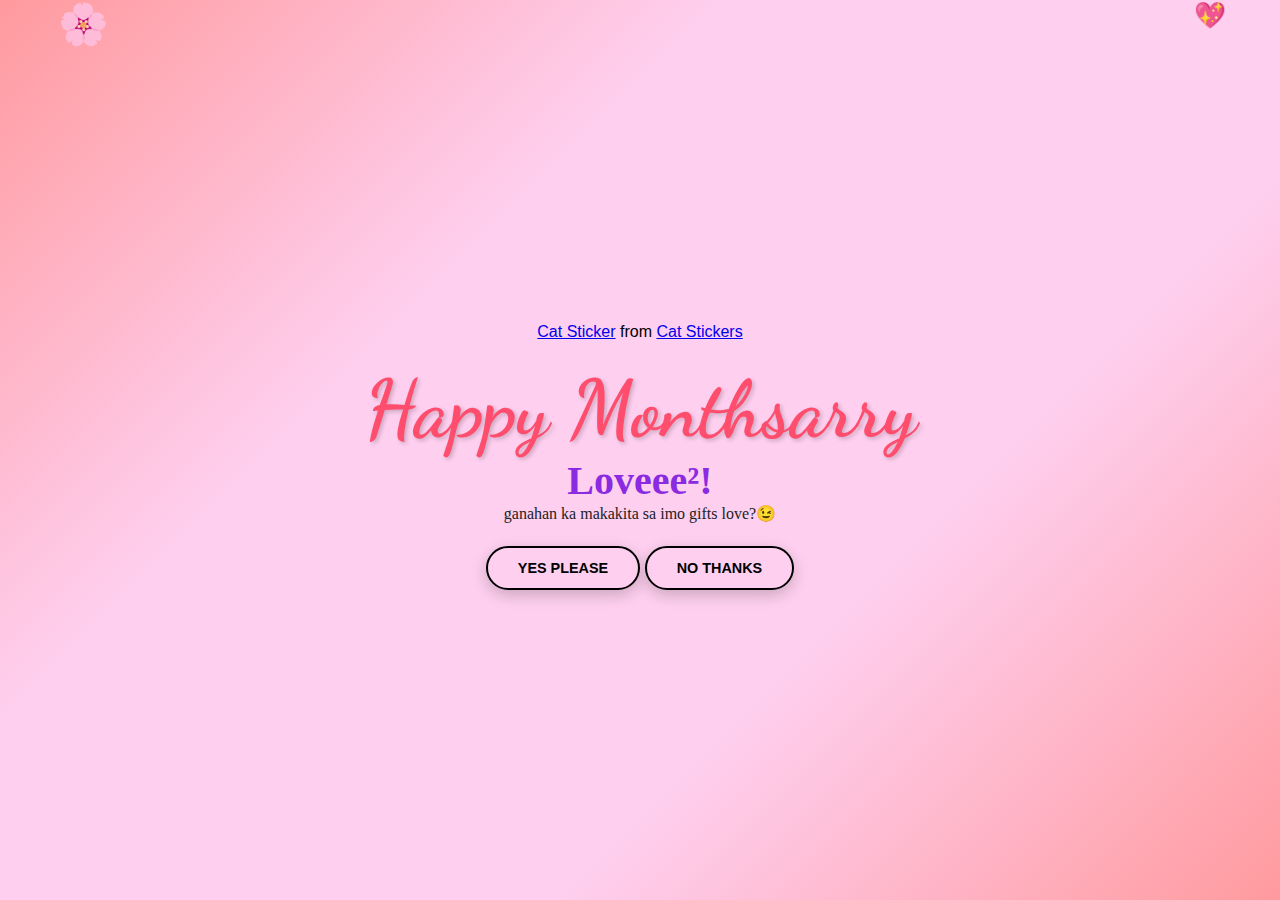
<file: index.html>
<!DOCTYPE html>
<html lang="en">
<head>
  <meta charset="UTF-8" />
  <meta name="viewport" content="width=device-width, initial-scale=1.0" />
  <title>Happy 1stMonthsarry Loveee²</title>
  <link rel="stylesheet" href="./style.css" />
  <link href="https://fonts.googleapis.com/css2?family=Dancing+Script&display=swap" rel="stylesheet">
</head>
<body>
  <div class="tenor-gif-embed" data-postid="9145444069478429394" data-share-method="host" data-aspect-ratio="1" data-width="15%">
    <a href="https://tenor.com/view/cat-gif-9145444069478429394">Cat Sticker</a> from <a href="https://tenor.com/search/cat-stickers">Cat Stickers</a>
  </div>
  <script type="text/javascript" async src="https://tenor.com/embed.js"></script>
  
  <h1>Happy Monthsarry</h1>
  
  <h2 style="color: blueviolet; font-family: 'Lucida Handwriting', cursive; font-size: 2.5rem;">
    Loveee²!
  </h2>
  
  <p>ganahan ka makakita sa imo gifts love?😉</p>
  <br><br>
  
  <div class="btn">
    <a href="gifts.html">YES PLEASE</a>
    <a href="no1.html">NO THANKS</a>
  </div>
  
  <script src="./script3.js"></script>
</body>
</html>
</file>
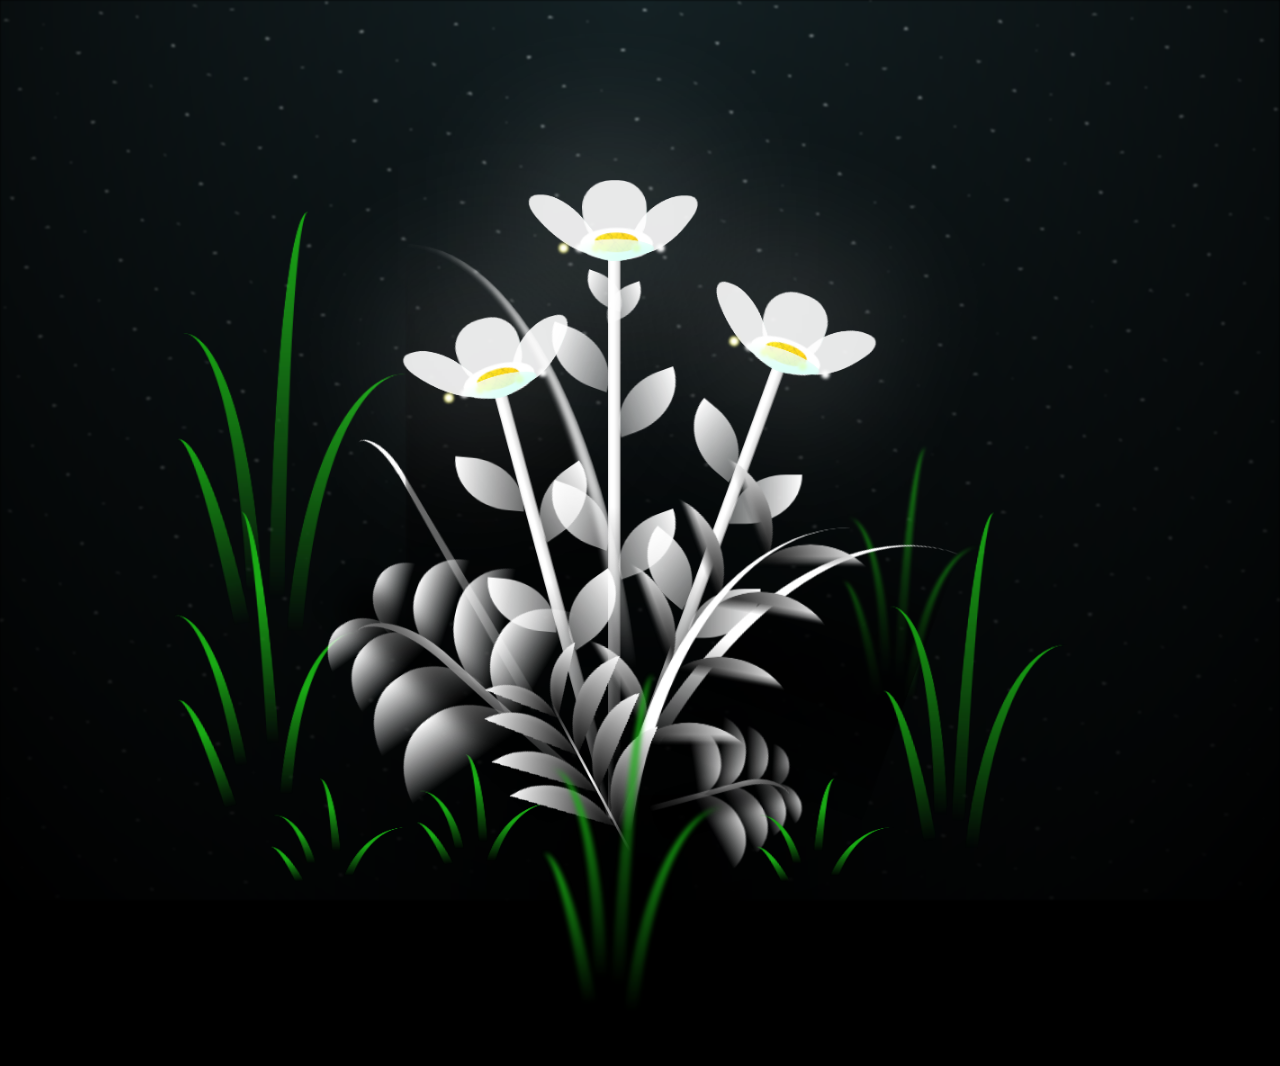
<file: flower.html>
<!DOCTYPE html>
<html lang="en">

<head>
  <meta charset="UTF-8">
  <meta http-equiv="X-UA-Compatible" content="IE=edge">
  <meta name="viewport" content="width=device-width, initial-scale=1.0">
  <link rel="shortcut icon" href="images/gift.png" type="image/x-icon">
  <link rel="stylesheet" href="css/style.css">

  <!-- Document Title -->
  <title>FLOWERS</title>
</head>

<body class="not-loaded">
  <!-- Background -->
  <div class="night"></div>

  <!-- Flower -->
  <div class="flowers">
    <div class="flower flower--1">
      <div class="flower__leafs flower__leafs--1">
        <div class="flower__leaf flower__leaf--1"></div>
        <div class="flower__leaf flower__leaf--2"></div>
        <div class="flower__leaf flower__leaf--3"></div>
        <div class="flower__leaf flower__leaf--4"></div>
        <div class="flower__white-circle"></div>

        <div class="flower__light flower__light--1"></div>
        <div class="flower__light flower__light--2"></div>
        <div class="flower__light flower__light--3"></div>
        <div class="flower__light flower__light--4"></div>
        <div class="flower__light flower__light--5"></div>
        <div class="flower__light flower__light--6"></div>
        <div class="flower__light flower__light--7"></div>
        <div class="flower__light flower__light--8"></div>

      </div>
      <div class="flower__line">
        <div class="flower__line__leaf flower__line__leaf--1"></div>
        <div class="flower__line__leaf flower__line__leaf--2"></div>
        <div class="flower__line__leaf flower__line__leaf--3"></div>
        <div class="flower__line__leaf flower__line__leaf--4"></div>
        <div class="flower__line__leaf flower__line__leaf--5"></div>
        <div class="flower__line__leaf flower__line__leaf--6"></div>
      </div>
    </div>

    <div class="flower flower--2">
      <div class="flower__leafs flower__leafs--2">
        <div class="flower__leaf flower__leaf--1"></div>
        <div class="flower__leaf flower__leaf--2"></div>
        <div class="flower__leaf flower__leaf--3"></div>
        <div class="flower__leaf flower__leaf--4"></div>
        <div class="flower__white-circle"></div>

        <div class="flower__light flower__light--1"></div>
        <div class="flower__light flower__light--2"></div>
        <div class="flower__light flower__light--3"></div>
        <div class="flower__light flower__light--4"></div>
        <div class="flower__light flower__light--5"></div>
        <div class="flower__light flower__light--6"></div>
        <div class="flower__light flower__light--7"></div>
        <div class="flower__light flower__light--8"></div>

      </div>
      <div class="flower__line">
        <div class="flower__line__leaf flower__line__leaf--1"></div>
        <div class="flower__line__leaf flower__line__leaf--2"></div>
        <div class="flower__line__leaf flower__line__leaf--3"></div>
        <div class="flower__line__leaf flower__line__leaf--4"></div>
      </div>
    </div>

    <div class="flower flower--3">
      <div class="flower__leafs flower__leafs--3">
        <div class="flower__leaf flower__leaf--1"></div>
        <div class="flower__leaf flower__leaf--2"></div>
        <div class="flower__leaf flower__leaf--3"></div>
        <div class="flower__leaf flower__leaf--4"></div>
        <div class="flower__white-circle"></div>

        <div class="flower__light flower__light--1"></div>
        <div class="flower__light flower__light--2"></div>
        <div class="flower__light flower__light--3"></div>
        <div class="flower__light flower__light--4"></div>
        <div class="flower__light flower__light--5"></div>
        <div class="flower__light flower__light--6"></div>
        <div class="flower__light flower__light--7"></div>
        <div class="flower__light flower__light--8"></div>

      </div>
      <div class="flower__line">
        <div class="flower__line__leaf flower__line__leaf--1"></div>
        <div class="flower__line__leaf flower__line__leaf--2"></div>
        <div class="flower__line__leaf flower__line__leaf--3"></div>
        <div class="flower__line__leaf flower__line__leaf--4"></div>
      </div>
    </div>

    <div class="grow-ans" style="--d:1.2s">
      <div class="flower__g-long">
        <div class="flower__g-long__top"></div>
        <div class="flower__g-long__bottom"></div>
      </div>
    </div>

    <div class="growing-grass">
      <div class="flower__grass flower__grass--1">
        <div class="flower__grass--top"></div>
        <div class="flower__grass--bottom"></div>
        <div class="flower__grass__leaf flower__grass__leaf--1"></div>
        <div class="flower__grass__leaf flower__grass__leaf--2"></div>
        <div class="flower__grass__leaf flower__grass__leaf--3"></div>
        <div class="flower__grass__leaf flower__grass__leaf--4"></div>
        <div class="flower__grass__leaf flower__grass__leaf--5"></div>
        <div class="flower__grass__leaf flower__grass__leaf--6"></div>
        <div class="flower__grass__leaf flower__grass__leaf--7"></div>
        <div class="flower__grass__leaf flower__grass__leaf--8"></div>
        <div class="flower__grass__overlay"></div>
      </div>
    </div>

    <div class="growing-grass">
      <div class="flower__grass flower__grass--2">
        <div class="flower__grass--top"></div>
        <div class="flower__grass--bottom"></div>
        <div class="flower__grass__leaf flower__grass__leaf--1"></div>
        <div class="flower__grass__leaf flower__grass__leaf--2"></div>
        <div class="flower__grass__leaf flower__grass__leaf--3"></div>
        <div class="flower__grass__leaf flower__grass__leaf--4"></div>
        <div class="flower__grass__leaf flower__grass__leaf--5"></div>
        <div class="flower__grass__leaf flower__grass__leaf--6"></div>
        <div class="flower__grass__leaf flower__grass__leaf--7"></div>
        <div class="flower__grass__leaf flower__grass__leaf--8"></div>
        <div class="flower__grass__overlay"></div>
      </div>
    </div>

    <div class="grow-ans" style="--d:2.4s">
      <div class="flower__g-right flower__g-right--1">
        <div class="leaf"></div>
      </div>
    </div>

    <div class="grow-ans" style="--d:2.8s">
      <div class="flower__g-right flower__g-right--2">
        <div class="leaf"></div>
      </div>
    </div>

    <div class="grow-ans" style="--d:2.8s">
      <div class="flower__g-front">
        <div class="flower__g-front__leaf-wrapper flower__g-front__leaf-wrapper--1">
          <div class="flower__g-front__leaf"></div>
        </div>
        <div class="flower__g-front__leaf-wrapper flower__g-front__leaf-wrapper--2">
          <div class="flower__g-front__leaf"></div>
        </div>
        <div class="flower__g-front__leaf-wrapper flower__g-front__leaf-wrapper--3">
          <div class="flower__g-front__leaf"></div>
        </div>
        <div class="flower__g-front__leaf-wrapper flower__g-front__leaf-wrapper--4">
          <div class="flower__g-front__leaf"></div>
        </div>
        <div class="flower__g-front__leaf-wrapper flower__g-front__leaf-wrapper--5">
          <div class="flower__g-front__leaf"></div>
        </div>
        <div class="flower__g-front__leaf-wrapper flower__g-front__leaf-wrapper--6">
          <div class="flower__g-front__leaf"></div>
        </div>
        <div class="flower__g-front__leaf-wrapper flower__g-front__leaf-wrapper--7">
          <div class="flower__g-front__leaf"></div>
        </div>
        <div class="flower__g-front__leaf-wrapper flower__g-front__leaf-wrapper--8">
          <div class="flower__g-front__leaf"></div>
        </div>
        <div class="flower__g-front__line"></div>
      </div>
    </div>

    <div class="grow-ans" style="--d:3.2s">
      <div class="flower__g-fr">
        <div class="leaf"></div>
        <div class="flower__g-fr__leaf flower__g-fr__leaf--1"></div>
        <div class="flower__g-fr__leaf flower__g-fr__leaf--2"></div>
        <div class="flower__g-fr__leaf flower__g-fr__leaf--3"></div>
        <div class="flower__g-fr__leaf flower__g-fr__leaf--4"></div>
        <div class="flower__g-fr__leaf flower__g-fr__leaf--5"></div>
        <div class="flower__g-fr__leaf flower__g-fr__leaf--6"></div>
        <div class="flower__g-fr__leaf flower__g-fr__leaf--7"></div>
        <div class="flower__g-fr__leaf flower__g-fr__leaf--8"></div>
      </div>
    </div>

    <div class="long-g long-g--0">
      <div class="grow-ans" style="--d:3s">
        <div class="leaf leaf--0"></div>
      </div>
      <div class="grow-ans" style="--d:2.2s">
        <div class="leaf leaf--1"></div>
      </div>
      <div class="grow-ans" style="--d:3.4s">
        <div class="leaf leaf--2"></div>
      </div>
      <div class="grow-ans" style="--d:3.6s">
        <div class="leaf leaf--3"></div>
      </div>
    </div>

    <div class="long-g long-g--1">
      <div class="grow-ans" style="--d:3.6s">
        <div class="leaf leaf--0"></div>
      </div>
      <div class="grow-ans" style="--d:3.8s">
        <div class="leaf leaf--1"></div>
      </div>
      <div class="grow-ans" style="--d:4s">
        <div class="leaf leaf--2"></div>
      </div>
      <div class="grow-ans" style="--d:4.2s">
        <div class="leaf leaf--3"></div>
      </div>
    </div>

    <div class="long-g long-g--2">
      <div class="grow-ans" style="--d:4s">
        <div class="leaf leaf--0"></div>
      </div>
      <div class="grow-ans" style="--d:4.2s">
        <div class="leaf leaf--1"></div>
      </div>
      <div class="grow-ans" style="--d:4.4s">
        <div class="leaf leaf--2"></div>
      </div>
      <div class="grow-ans" style="--d:4.6s">
        <div class="leaf leaf--3"></div>
      </div>
    </div>

    <div class="long-g long-g--3">
      <div class="grow-ans" style="--d:4s">
        <div class="leaf leaf--0"></div>
      </div>
      <div class="grow-ans" style="--d:4.2s">
        <div class="leaf leaf--1"></div>
      </div>
      <div class="grow-ans" style="--d:3s">
        <div class="leaf leaf--2"></div>
      </div>
      <div class="grow-ans" style="--d:3.6s">
        <div class="leaf leaf--3"></div>
      </div>
    </div>

    <div class="long-g long-g--4">
      <div class="grow-ans" style="--d:4s">
        <div class="leaf leaf--0"></div>
      </div>
      <div class="grow-ans" style="--d:4.2s">
        <div class="leaf leaf--1"></div>
      </div>
      <div class="grow-ans" style="--d:3s">
        <div class="leaf leaf--2"></div>
      </div>
      <div class="grow-ans" style="--d:3.6s">
        <div class="leaf leaf--3"></div>
      </div>
    </div>

    <div class="long-g long-g--5">
      <div class="grow-ans" style="--d:4s">
        <div class="leaf leaf--0"></div>
      </div>
      <div class="grow-ans" style="--d:4.2s">
        <div class="leaf leaf--1"></div>
      </div>
      <div class="grow-ans" style="--d:3s">
        <div class="leaf leaf--2"></div>
      </div>
      <div class="grow-ans" style="--d:3.6s">
        <div class="leaf leaf--3"></div>
      </div>
    </div>

    <div class="long-g long-g--6">
      <div class="grow-ans" style="--d:4.2s">
        <div class="leaf leaf--0"></div>
      </div>
      <div class="grow-ans" style="--d:4.4s">
        <div class="leaf leaf--1"></div>
      </div>
      <div class="grow-ans" style="--d:4.6s">
        <div class="leaf leaf--2"></div>
      </div>
      <div class="grow-ans" style="--d:4.8s">
        <div class="leaf leaf--3"></div>
      </div>
    </div>

    <div class="long-g long-g--7">
      <div class="grow-ans" style="--d:3s">
        <div class="leaf leaf--0"></div>
      </div>
      <div class="grow-ans" style="--d:3.2s">
        <div class="leaf leaf--1"></div>
      </div>
      <div class="grow-ans" style="--d:3.5s">
        <div class="leaf leaf--2"></div>
      </div>
      <div class="grow-ans" style="--d:3.6s">
        <div class="leaf leaf--3"></div>
      </div>
    </div>
  </div>

  <!-- Title -->
  <h1 class="title"><span id="title"></span></h1>

  <div class="btn">
            <a href="gifts.html">RETURN</a>
        </div>
</body>

</html>

<!-- Import Javascript -->
<script src="js/main.js"></script>
</file>
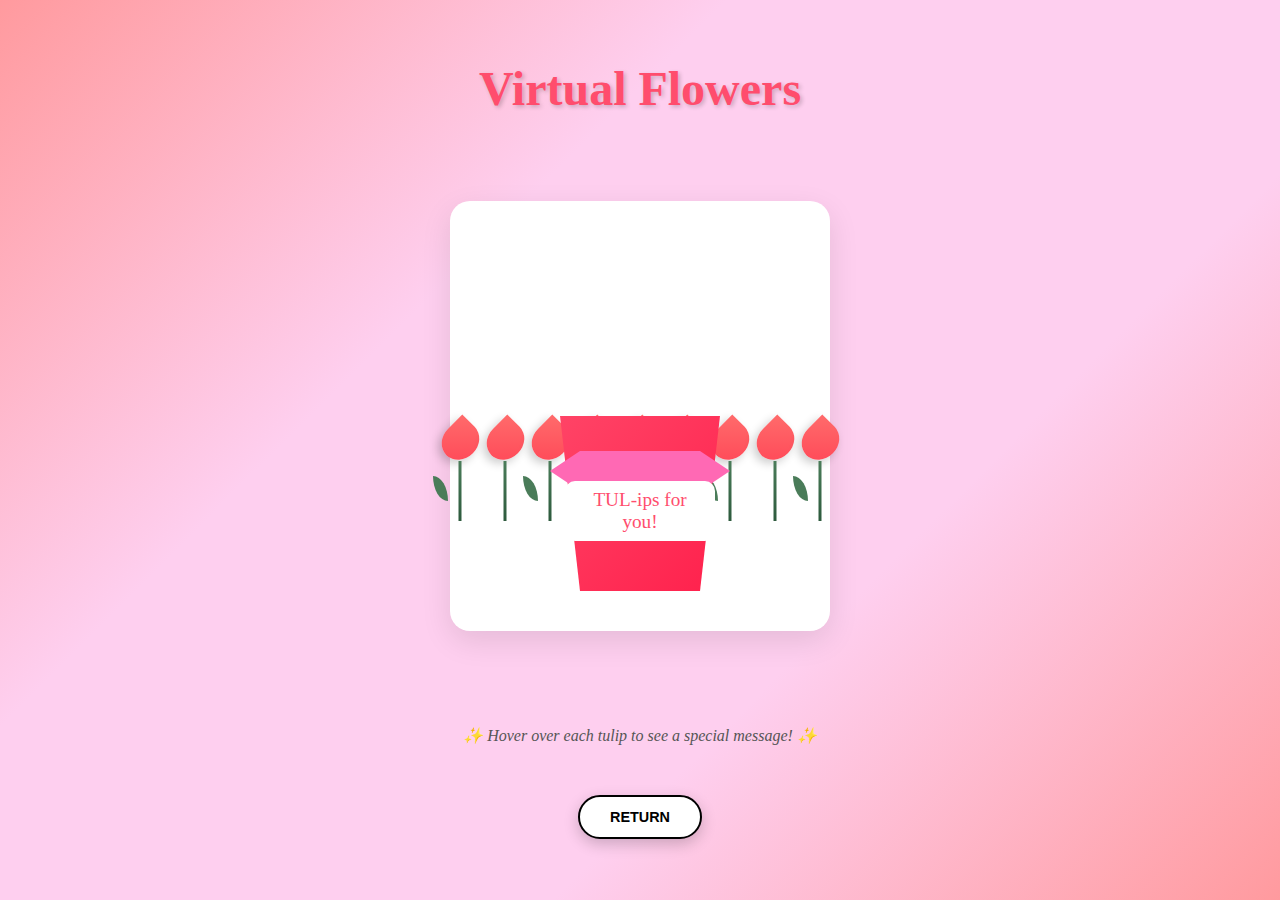
<file: flowers.html>
<!DOCTYPE html>
<html lang="en">
<head>
    <meta charset="UTF-8">
    <meta name="viewport" content="width=device-width, initial-scale=1.0">
    <title>Virtual Flowers for You</title>
    <style>
        * {
            margin: 0;
            padding: 0;
            box-sizing: border-box;
            font-family: sans-serif;
        }
        
        body {
            background: linear-gradient(135deg, #ff9a9e, #fecfef, #fecfef, #ff9a9e);
            min-height: 100vh;
            display: flex;
            flex-direction: column;
            justify-content: center;
            align-items: center;
            margin: 0;
            padding: 20px;
            overflow-x: hidden;
        }
        
        .container {
            display: flex;
            flex-direction: column;
            text-align: center;
            align-items: center;
            gap: 20px;
            max-width: 800px;
            margin: 20px;
        }
        
        h1 {
            font-family: "Dancing Script", cursive;
            font-size: 3rem;
            color: #ff4d6d;
            margin-bottom: 10px;
            text-shadow: 2px 2px 4px rgba(0,0,0,0.2);
            animation: fadeInDown 1s ease;
        }
        
        .bouquet-wrapper {
            position: relative;
            width: 100%;
            max-width: 600px;
            height: 500px;
            display: flex;
            justify-content: center;
            align-items: center;
            margin: 20px 0;
        }
        
        .bouquet-card {
            position: relative;
            background: white;
            border-radius: 20px;
            padding: 40px;
            box-shadow: 0 10px 30px rgba(0,0,0,0.1);
            animation: float 3s ease-in-out infinite;
        }
        
        .bouquet {
            position: relative;
            width: 300px;
            height: 350px;
        }
        
        .wrapper {
            position: absolute;
            bottom: 0;
            left: 50%;
            transform: translateX(-50%);
            width: 200px;
            height: 250px;
            background: linear-gradient(135deg, #ff4d6d, #ff1f4b);
            clip-path: polygon(20% 100%, 80% 100%, 90% 30%, 10% 30%);
            z-index: 1;
        }
        
        .ribbon {
            position: absolute;
            bottom: 100px;
            left: 50%;
            transform: translateX(-50%);
            width: 120px;
            height: 40px;
            background: #ff69b4;
            z-index: 2;
        }
        
        .ribbon::before {
            content: '';
            position: absolute;
            left: -30px;
            top: 50%;
            transform: translateY(-50%);
            width: 0;
            height: 0;
            border-top: 20px solid transparent;
            border-bottom: 20px solid transparent;
            border-right: 30px solid #ff69b4;
        }
        
        .ribbon::after {
            content: '';
            position: absolute;
            right: -30px;
            top: 50%;
            transform: translateY(-50%);
            width: 0;
            height: 0;
            border-top: 20px solid transparent;
            border-bottom: 20px solid transparent;
            border-left: 30px solid #ff69b4;
        }
        
        .tulips-container {
            position: absolute;
            top: 20px;
            left: 50%;
            transform: translateX(-50%);
            width: 250px;
            height: 200px;
            display: flex;
            justify-content: center;
            align-items: flex-end;
            gap: 10px;
        }
        
        .tulip {
            position: relative;
            cursor: pointer;
            transition: transform 0.3s ease;
            animation: sway 3s ease-in-out infinite;
        }
        
        .tulip:hover {
            transform: scale(1.1) translateY(-10px);
        }
        
        .tulip:nth-child(odd) {
            animation-delay: 0.5s;
        }
        
        .tulip:nth-child(even) {
            animation-delay: 1s;
        }
        
        .tulip-head {
            width: 35px;
            height: 40px;
            background: linear-gradient(135deg, #ff6b6b, #ff4757);
            border-radius: 0 50% 50% 50%;
            transform: rotate(45deg);
            position: relative;
            box-shadow: 0 5px 10px rgba(0,0,0,0.2);
        }
        
        .tulip-stem {
            width: 3px;
            height: 60px;
            background: linear-gradient(to bottom, #4a7c59, #2d5a3d);
            position: absolute;
            bottom: -60px;
            left: 50%;
            transform: translateX(-50%);
        }
        
        .tulip-leaf {
            position: absolute;
            width: 15px;
            height: 25px;
            background: #4a7c59;
            border-radius: 0 100% 0 100%;
            bottom: -40px;
            left: -10px;
        }
        
        .message-bubble {
            position: absolute;
            background: white;
            padding: 10px 15px;
            border-radius: 20px;
            border: 2px solid #ff69b4;
            font-size: 0.8rem;
            font-family: "Comic Sans MS", cursive;
            color: #333;
            opacity: 0;
            pointer-events: none;
            transition: opacity 0.3s ease;
            white-space: nowrap;
            box-shadow: 0 5px 15px rgba(0,0,0,0.1);
            z-index: 10;
        }
        
        .message-bubble.show {
            opacity: 1;
        }
        
        /* Position messages around the bouquet */
        .message-1 { top: -50px; left: -180px; }
        .message-2 { top: -30px; right: -200px; }
        .message-3 { top: 50px; left: -220px; }
        .message-4 { top: 80px; right: -230px; }
        .message-5 { top: 140px; left: -200px; }
        .message-6 { top: 170px; right: -210px; }
        .message-7 { bottom: 80px; left: -180px; }
        .message-8 { bottom: 50px; right: -200px; }
        .message-9 { bottom: 120px; left: 50%; transform: translateX(-50%); }
        
        .label {
            position: absolute;
            bottom: 50px;
            left: 50%;
            transform: translateX(-50%);
            background: white;
            padding: 8px 20px;
            border-radius: 10px;
            font-family: "Dancing Script", cursive;
            font-size: 1.2rem;
            color: #ff4d6d;
            z-index: 3;
        }
        
        .btn {
            display: flex;
            gap: 25px;
            margin-top: 30px;
        }
        
        .btn a {
            text-decoration: none;
            color: rgb(0, 0, 0);
            font-size: 0.9rem;
            font-weight: bold;
            padding: 12px 30px;
            border-radius: 50px;
            border: 2px solid black;
            background: white;
            box-shadow: 0px 5px 15px rgba(0, 0, 0, 0.2);
            transition: all 0.3s ease;
        }
        
        .btn a:hover {
            background: linear-gradient(135deg, #ff1f4b, #ff4d6d);
            color: white;
            transform: scale(1.1);
        }
        
        .instruction {
            font-family: "Georgia", serif;
            font-size: 1rem;
            color: #555;
            margin-top: 20px;
            font-style: italic;
        }
        
        @keyframes fadeInDown {
            from {
                opacity: 0;
                transform: translateY(-30px);
            }
            to {
                opacity: 1;
                transform: translateY(0);
            }
        }
        
        @keyframes float {
            0%, 100% {
                transform: translateY(0);
            }
            50% {
                transform: translateY(-10px);
            }
        }
        
        @keyframes sway {
            0%, 100% {
                transform: rotate(-2deg);
            }
            50% {
                transform: rotate(2deg);
            }
        }
        
        /* Responsive design */
        @media (max-width: 768px) {
            h1 {
                font-size: 2rem;
            }
            
            .bouquet-wrapper {
                height: 400px;
            }
            
            .message-bubble {
                font-size: 0.7rem;
                padding: 8px 12px;
            }
            
            .message-1, .message-3, .message-5, .message-7 {
                left: -150px;
            }
            
            .message-2, .message-4, .message-6, .message-8 {
                right: -150px;
            }
        }
        
        @media (max-width: 480px) {
            .message-bubble {
                display: none;
            }
            
            .mobile-messages {
                display: block;
                margin-top: 20px;
                padding: 20px;
                background: white;
                border-radius: 15px;
                box-shadow: 0 5px 15px rgba(0,0,0,0.1);
            }
            
            .mobile-messages p {
                margin: 10px 0;
                color: #ff4d6d;
                font-family: "Comic Sans MS", cursive;
                font-size: 0.9rem;
            }
        }
        
        @media (min-width: 481px) {
            .mobile-messages {
                display: none;
            }
        }
    </style>
</head>
<body>
    <div class="container">
        <h1>Virtual Flowers</h1>
        
        <div class="bouquet-wrapper">
            <div class="bouquet-card">
                <div class="bouquet">
                    <div class="wrapper"></div>
                    <div class="ribbon"></div>
                    <div class="tulips-container">
                        <div class="tulip" data-message="1">
                            <div class="tulip-head"></div>
                            <div class="tulip-stem"></div>
                            <div class="tulip-leaf"></div>
                        </div>
                        <div class="tulip" data-message="2">
                            <div class="tulip-head"></div>
                            <div class="tulip-stem"></div>
                        </div>
                        <div class="tulip" data-message="3">
                            <div class="tulip-head"></div>
                            <div class="tulip-stem"></div>
                            <div class="tulip-leaf"></div>
                        </div>
                        <div class="tulip" data-message="4">
                            <div class="tulip-head"></div>
                            <div class="tulip-stem"></div>
                        </div>
                        <div class="tulip" data-message="5">
                            <div class="tulip-head"></div>
                            <div class="tulip-stem"></div>
                            <div class="tulip-leaf"></div>
                        </div>
                        <div class="tulip" data-message="6">
                            <div class="tulip-head"></div>
                            <div class="tulip-stem"></div>
                        </div>
                        <div class="tulip" data-message="7">
                            <div class="tulip-head"></div>
                            <div class="tulip-stem"></div>
                            <div class="tulip-leaf"></div>
                        </div>
                        <div class="tulip" data-message="8">
                            <div class="tulip-head"></div>
                            <div class="tulip-stem"></div>
                        </div>
                        <div class="tulip" data-message="9">
                            <div class="tulip-head"></div>
                            <div class="tulip-stem"></div>
                            <div class="tulip-leaf"></div>
                        </div>
                    </div>
                    <div class="label">TUL-ips for you!</div>
                    
                    <!-- Message bubbles -->
                    <div class="message-bubble message-1">Love is beautiful & powerful, just like you!</div>
                    <div class="message-bubble message-2">Bringing love with all my heart, receiving is surprise bouquet!</div>
                    <div class="message-bubble message-3">Without you life isn't the same, things just fall in thanks!</div>
                    <div class="message-bubble message-4">Hope this flowers can make everything around you more colorful!</div>
                    <div class="message-bubble message-5">The sunshine is for my day, just like you're my shining happiness!</div>
                    <div class="message-bubble message-6">Your presence is as comforting as finding a warm bouquet idea!</div>
                    <div class="message-bubble message-7">The blooming message can tell you of happy we can be every day!</div>
                    <div class="message-bubble message-8">You bring color to life the way flowers bring color to the world!</div>
                    <div class="message-bubble message-9">You're as special and graceful as a tulip dancing in the breeze!</div>
                </div>
            </div>
        </div>
        
        <p class="instruction">✨ Hover over each tulip to see a special message! ✨</p>
        
        <!-- Mobile messages (shown only on small screens) -->
        <div class="mobile-messages">
            <p>💕 Love is beautiful & powerful!</p>
            <p>💕 Bringing love with all my heart!</p>
            <p>💕 You make everything colorful!</p>
            <p>💕 You're my shining happiness!</p>
            <p>💕 You bring color to life!</p>
        </div>
        
        <div class="btn">
            <a href="gifts.html">RETURN</a>
        </div>
    </div>
    
    <script>
        // Show messages on hover
        const tulips = document.querySelectorAll('.tulip');
        const messages = document.querySelectorAll('.message-bubble');
        
        tulips.forEach((tulip, index) => {
            tulip.addEventListener('mouseenter', () => {
                messages[index].classList.add('show');
            });
            
            tulip.addEventListener('mouseleave', () => {
                messages[index].classList.remove('show');
            });
            
            // Touch support for mobile
            tulip.addEventListener('touchstart', (e) => {
                e.preventDefault();
                messages.forEach(msg => msg.classList.remove('show'));
                messages[index].classList.add('show');
                
                setTimeout(() => {
                    messages[index].classList.remove('show');
                }, 3000);
            });
        });
        
        // Add sparkle effect on click
        tulips.forEach(tulip => {
            tulip.addEventListener('click', function() {
                this.style.animation = 'none';
                setTimeout(() => {
                    this.style.animation = '';
                }, 10);
            });
        });
    </script>
</body>
</html>
</file>
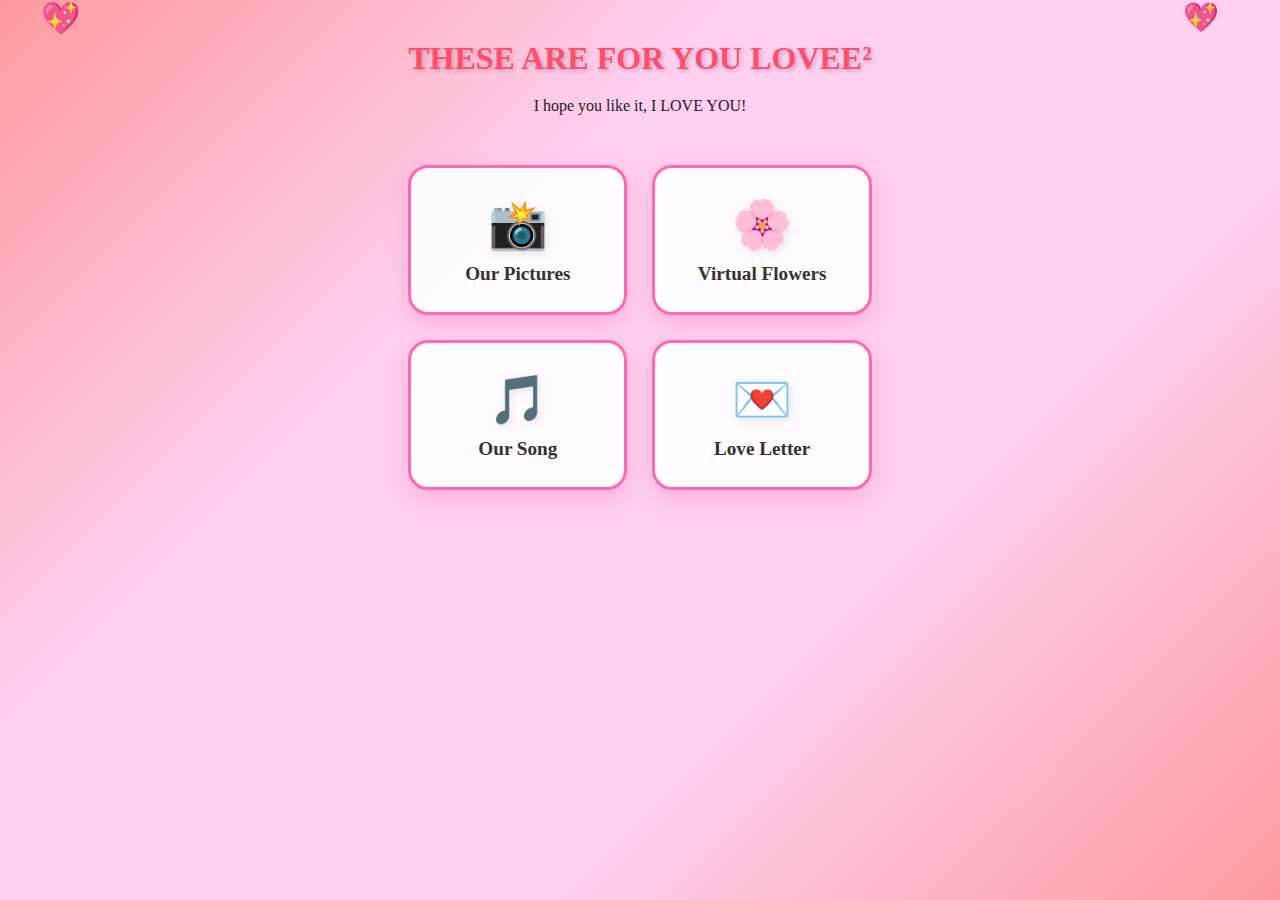
<file: gifts.html>
<!DOCTYPE html>
<html lang="en">
<head>
    <meta charset="UTF-8">
    <meta name="viewport" content="width=device-width, initial-scale=1.0">
    <title>4 gifts</title>
    <link rel="stylesheet" href="./style.css" />
    <style>
        * {
            margin: 0;
            padding: 0;
            box-sizing: border-box;
            font-family: sans-serif;
        }

        body {
            background: linear-gradient(135deg, #ff9a9e, #fecfef, #fecfef, #ff9a9e);
            min-height: 100vh;
            display: flex;
            flex-direction: column;
            justify-content: flex-start;
            align-items: center;
            margin: 0;
            padding: 20px;
        }

        .container {
            display: flex;
            flex-direction: column;
            text-align: center;
            align-items: center;
            gap: 20px;
            max-width: 600px;
            margin: 20px;
        }

        h1 {
            font-family: "Dancing Script", cursive;
            font-size: 2rem;
            color: #ff4d6d;
            margin-top: 0;
            text-shadow: 2px 2px 4px rgba(0,0,0,0.2);
        }

        p {
            font-family: "Georgia";
            font-size: 1rem;
            color: #222;
            margin-bottom: 30px;
        }

        .gifts-container {
            display: grid;
            grid-template-columns: repeat(2, 1fr);
            gap: 25px;
            width: 100%;
            max-width: 500px;
        }

        .gift-button {
            display: flex;
            flex-direction: column;
            align-items: center;
            justify-content: center;
            text-decoration: none;
            color: #333;
            padding: 25px;
            border-radius: 20px;
            border: 3px solid #ff69b4;
            background: rgba(255, 255, 255, 0.9);
            box-shadow: 0px 8px 20px rgba(255, 105, 180, 0.3);
            transition: all 0.3s ease;
            min-height: 150px;
        }

        .gift-button:hover {
            transform: translateY(-5px) scale(1.05);
            box-shadow: 0px 15px 30px rgba(255, 105, 180, 0.5);
            background: linear-gradient(135deg, #ff69b4, #ff1493);
            color: white;
            border-color: #ff1493;
        }

        .gift-icon {
            font-size: 3rem;
            margin-bottom: 10px;
            filter: drop-shadow(2px 2px 4px rgba(0,0,0,0.1));
        }

        .gift-title {
            font-family: "Dancing Script", cursive;
            font-size: 1.2rem;
            font-weight: bold;
            text-align: center;
        }

        .gift-button:hover .gift-icon {
            transform: scale(1.1);
            animation: bounce 0.6s ease infinite alternate;
        }

        @keyframes bounce {
            0% { transform: translateY(0) scale(1.1); }
            100% { transform: translateY(-5px) scale(1.1); }
        }

        /* Responsive design */
        @media (max-width: 480px) {
            .gifts-container {
                grid-template-columns: 1fr;
                gap: 20px;
            }
            
            .gift-button {
                min-height: 120px;
                padding: 20px;
            }
            
            .gift-icon {
                font-size: 2.5rem;
            }
        }

        /* Special effects for each gift type */
        .gift-button:nth-child(1):hover .gift-icon {
            animation: spin 1s ease infinite;
        }

        .gift-button:nth-child(2):hover .gift-icon {
            animation: sway 1s ease-in-out infinite;
        }

        .gift-button:nth-child(3):hover .gift-icon {
            animation: pulse 0.8s ease-in-out infinite;
        }

        .gift-button:nth-child(4):hover .gift-icon {
            animation: shake 0.5s ease-in-out infinite;
        }

        @keyframes spin {
            0% { transform: rotate(0deg) scale(1.1); }
            100% { transform: rotate(360deg) scale(1.1); }
        }

        @keyframes sway {
            0%, 100% { transform: rotate(-5deg) scale(1.1); }
            50% { transform: rotate(5deg) scale(1.1); }
        }

        @keyframes pulse {
            0%, 100% { transform: scale(1.1); }
            50% { transform: scale(1.3); }
        }

        @keyframes shake {
            0%, 100% { transform: translateX(0) scale(1.1); }
            25% { transform: translateX(-3px) scale(1.1); }
            75% { transform: translateX(3px) scale(1.1); }
        }
    </style>
</head>
<body>
    <script type="text/javascript" async src="https://tenor.com/embed.js"></script>
    
    <div class="container">
        <h1>THESE ARE FOR YOU LOVEE²</h1>
        <p>I hope you like it, I LOVE YOU!</p>
        
        <div class="gifts-container">
            <a href="picture.html" class="gift-button">
                <div class="gift-icon">📸</div>
                <div class="gift-title">Our Pictures</div>
            </a>
            
            <a href="index1.html" class="gift-button">
                <div class="gift-icon">🌸</div>
                <div class="gift-title">Virtual Flowers</div>
            </a>
            
            <a href="music.html" class="gift-button">
                <div class="gift-icon">🎵</div>
                <div class="gift-title">Our Song</div>
            </a>
            
            <a href="letter.html" class="gift-button">
                <div class="gift-icon">💌</div>
                <div class="gift-title">Love Letter</div>
            </a>
        </div>
    </div>
    
    <script src="./script3.js"></script>
</body>
</html>
</file>
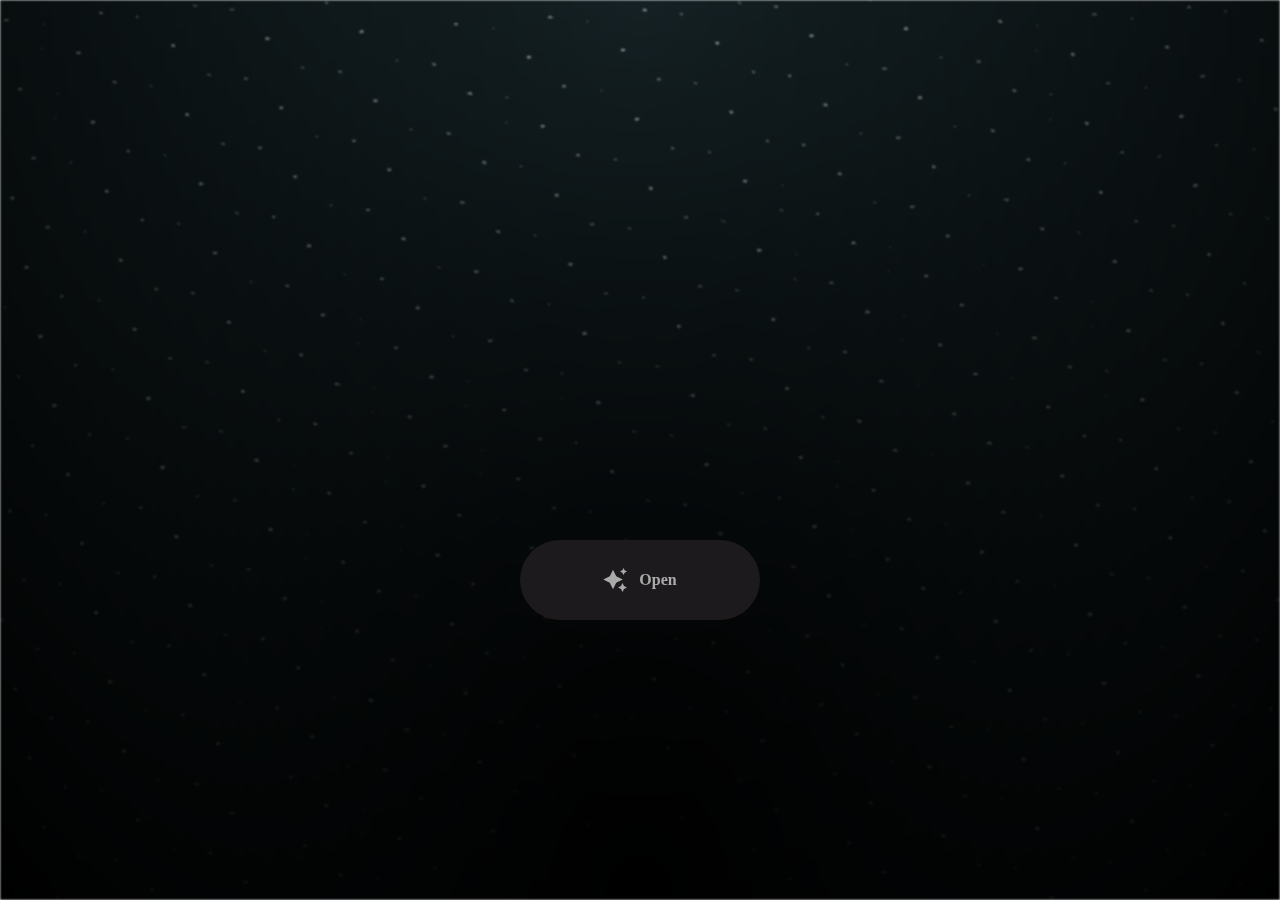
<file: index1.html>
<html lang="en">

<head>
  <meta charset="UTF-8">
  <meta name="viewport" content="width=device-width, initial-scale=1.0">
  <link rel="shortcut icon" href="images/gift.png" type="image/x-icon">
  <link rel="stylesheet" href="css/index.css">

  <!-- Document Title -->
  <title>FLOWERS FOR SOMEONE</title>
</head>

<body>
  <!-- Background -->
  <div class="night"></div>

  <!-- Title -->
  <h1 class="title"></h1>

  <!-- Button -->
  <div style="position: absolute; top: 60vh; width: 100%; display: flex; justify-content: center;">
    <a href="flower.html" class="btn">
      <svg height="24" width="24" fill="#FFFFFF" viewBox="0 0 24 24" data-name="Layer 1" id="Layer_1" class="sparkle">
        <path
          d="M10,21.236,6.755,14.745.264,11.5,6.755,8.255,10,1.764l3.245,6.491L19.736,11.5l-6.491,3.245ZM18,21l1.5,3L21,21l3-1.5L21,18l-1.5-3L18,18l-3,1.5ZM19.333,4.667,20.5,7l1.167-2.333L24,3.5,21.667,2.333,20.5,0,19.333,2.333,17,3.5Z">
        </path>
      </svg>

      <span class="text">Open</span>
    </a>
  </div>

  <script src="js/index.js"></script>
</body>

</html>
</file>
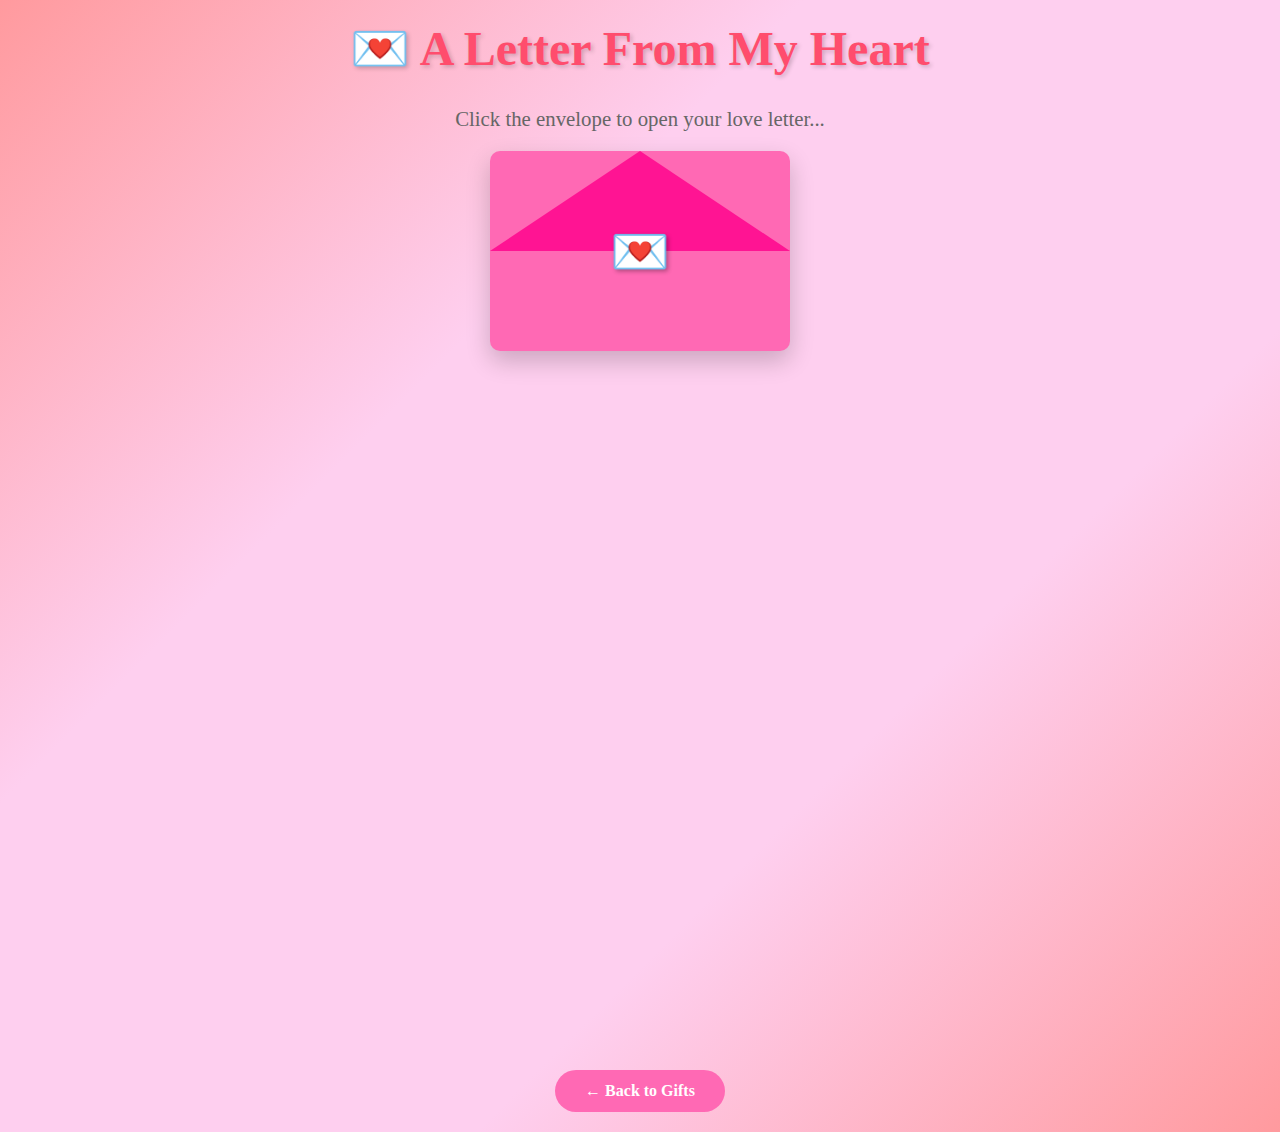
<file: letter.html>
<!DOCTYPE html>
<html lang="en">
<head>
    <meta charset="UTF-8">
    <meta name="viewport" content="width=device-width, initial-scale=1.0">
    <title>Love Letter 💌</title>
    <style>
        * {
            margin: 0;
            padding: 0;
            box-sizing: border-box;
        }

        body {
            background: linear-gradient(135deg, #ff9a9e, #fecfef, #fecfef, #ff9a9e);
            min-height: 100vh;
            font-family: 'Georgia', serif;
            padding: 20px;
        }

        .container {
            max-width: 700px;
            margin: 0 auto;
            text-align: center;
        }

        h1 {
            font-family: "Dancing Script", cursive;
            font-size: 3rem;
            color: #ff4d6d;
            margin-bottom: 30px;
            text-shadow: 2px 2px 4px rgba(0,0,0,0.2);
        }

        .envelope {
            width: 300px;
            height: 200px;
            background: #ff69b4;
            margin: 0 auto 30px;
            position: relative;
            border-radius: 10px;
            cursor: pointer;
            transition: all 0.5s ease;
            box-shadow: 0 10px 25px rgba(0,0,0,0.2);
        }

        .envelope::before {
            content: '';
            position: absolute;
            top: 0;
            left: 0;
            width: 0;
            height: 0;
            border-left: 150px solid transparent;
            border-right: 150px solid transparent;
            border-bottom: 100px solid #ff1493;
            border-radius: 10px 10px 0 0;
            transition: all 0.5s ease;
        }

        .envelope.opened::before {
            transform: rotateX(180deg);
        }

        .envelope-heart {
            position: absolute;
            top: 50%;
            left: 50%;
            transform: translate(-50%, -50%);
            font-size: 3rem;
            color: white;
            text-shadow: 2px 2px 4px rgba(0,0,0,0.3);
        }

        .letter {
            background: #fff;
            padding: 40px;
            margin: 30px 0;
            border-radius: 15px;
            box-shadow: 0 15px 35px rgba(0,0,0,0.1);
            transform: translateY(30px);
            opacity: 0;
            transition: all 0.8s ease;
            position: relative;
            overflow: hidden;
        }

        .letter.show {
            transform: translateY(0);
            opacity: 1;
        }

        .letter::before {
            content: '';
            position: absolute;
            top: 0;
            left: 0;
            right: 0;
            bottom: 0;
            background: 
                linear-gradient(90deg, transparent 78px, rgba(255,182,193,0.3) 79px, rgba(255,182,193,0.3) 81px, transparent 82px),
                linear-gradient(rgba(255,255,255,0.8) 0%, transparent 100%);
            pointer-events: none;
        }

        .letter-header {
            font-family: "Dancing Script", cursive;
            font-size: 2rem;
            color: #ff1493;
            margin-bottom: 30px;
            position: relative;
            z-index: 1;
        }

        .letter-content {
            text-align: left;
            line-height: 2;
            font-size: 1.1rem;
            color: #333;
            position: relative;
            z-index: 1;
            font-family: 'Lucida Handwriting', cursive;
        }

        .letter-content p {
            margin-bottom: 20px;
            text-indent: 30px;
        }

        .signature {
            text-align: right;
            margin-top: 30px;
            font-family: "Dancing Script", cursive;
            font-size: 1.5rem;
            color: #ff1493;
        }

        .floating-hearts {
            position: fixed;
            font-size: 25px;
            color: #ff69b4;
            animation: heart-float 6s ease-out infinite;
            pointer-events: none;
        }

        @keyframes heart-float {
            0% {
                opacity: 1;
                transform: translateY(0) rotate(0deg) scale(0.5);
            }
            50% {
                opacity: 0.8;
                transform: translateY(-100px) rotate(180deg) scale(1);
            }
            100% {
                opacity: 0;
                transform: translateY(-200px) rotate(360deg) scale(0.5);
            }
        }

        .open-instruction {
            font-family: "Dancing Script", cursive;
            font-size: 1.3rem;
            color: #666;
            margin-bottom: 20px;
            animation: pulse 2s ease-in-out infinite;
        }

        @keyframes pulse {
            0%, 100% { opacity: 0.7; }
            50% { opacity: 1; }
        }

        .back-btn {
            display: inline-block;
            padding: 12px 30px;
            background: #ff69b4;
            color: white;
            text-decoration: none;
            border-radius: 25px;
            font-weight: bold;
            transition: all 0.3s ease;
            margin-top: 30px;
        }

        .back-btn:hover {
            background: #ff1493;
            transform: scale(1.05);
        }
    </style>
</head>
<body>
    <div class="container">
        <h1>💌 A Letter From My Heart</h1>
        
        <div class="open-instruction" id="instruction">Click the envelope to open your love letter...</div>
        
        <div class="envelope" id="envelope" onclick="openLetter()">
            <div class="envelope-heart">💌</div>
        </div>
        
        <div class="letter" id="letter">
            <div class="letter-header">My Dearest Loveee²,</div>
            
            <div class="letter-content">
                <p>goodmorninggg loveeee happy 1st monthsarry!!</p>
                
                <p> i hope more months and years come to us, even though dili nako matuman ako mga promises nimo and I sometimes lies to you but still gibsabot ko nimo,</p>
                <p> i'm so lucky to have you my pretty girlfriend!!</p>
                
                <p> i promise to you mylovee that i will never cheat on you</p>
                
                <p> and i will always choose you no matter what happened to us!! happy 1st monthsarry lovelove,sorry gamay ra ako ma gift pero soon basin d ay ako na moadto dira as imo gift HAHAHA. amping always no long messages kay basin kiligon naka aww HAHAHAHAHA
ILOVEYOUUUSOMUCHHHHHH!!
!! mwapsssss!!</p>
            </div>
            
            <div class="signature">
                Forever yours,<br>
                Carlott 💕
            </div>
        </div>
        
        <a href="gifts.html" class="back-btn">← Back to Gifts</a>
    </div>

    <script>
        let letterOpened = false;
        
        function openLetter() {
            if (!letterOpened) {
                const envelope = document.getElementById('envelope');
                const letter = document.getElementById('letter');
                const instruction = document.getElementById('instruction');
                
                envelope.classList.add('opened');
                envelope.style.transform = 'scale(0.8) translateY(-20px)';
                
                setTimeout(() => {
                    letter.classList.add('show');
                    instruction.style.display = 'none';
                    createFloatingHearts();
                }, 500);
                
                letterOpened = true;
            }
        }
        
        function createFloatingHearts() {
            const hearts = ['💕', '💖', '💗', '💝', '💘', '❤️', '💓'];
            
            for (let i = 0; i < 10; i++) {
                setTimeout(() => {
                    const heart = document.createElement('div');
                    heart.className = 'floating-hearts';
                    heart.innerHTML = hearts[Math.floor(Math.random() * hearts.length)];
                    
                    heart.style.left = Math.random() * (window.innerWidth - 50) + 'px';
                    heart.style.top = window.innerHeight + 'px';
                    heart.style.animationDelay = Math.random() * 2 + 's';
                    
                    document.body.appendChild(heart);
                    
                    setTimeout(() => {
                        heart.remove();
                    }, 6000);
                }, i * 200);
            }
        }
        
        // Create random floating hearts every few seconds
        setInterval(() => {
            if (letterOpened) {
                const heart = document.createElement('div');
                heart.className = 'floating-hearts';
                heart.innerHTML = ['💕', '💖', '💗'][Math.floor(Math.random() * 3)];
                
                heart.style.left = Math.random() * (window.innerWidth - 50) + 'px';
                heart.style.top = window.innerHeight + 'px';
                
                document.body.appendChild(heart);
                
                setTimeout(() => {
                    heart.remove();
                }, 6000);
            }
        }, 3000);
    </script>
</body>
</html>
</file>
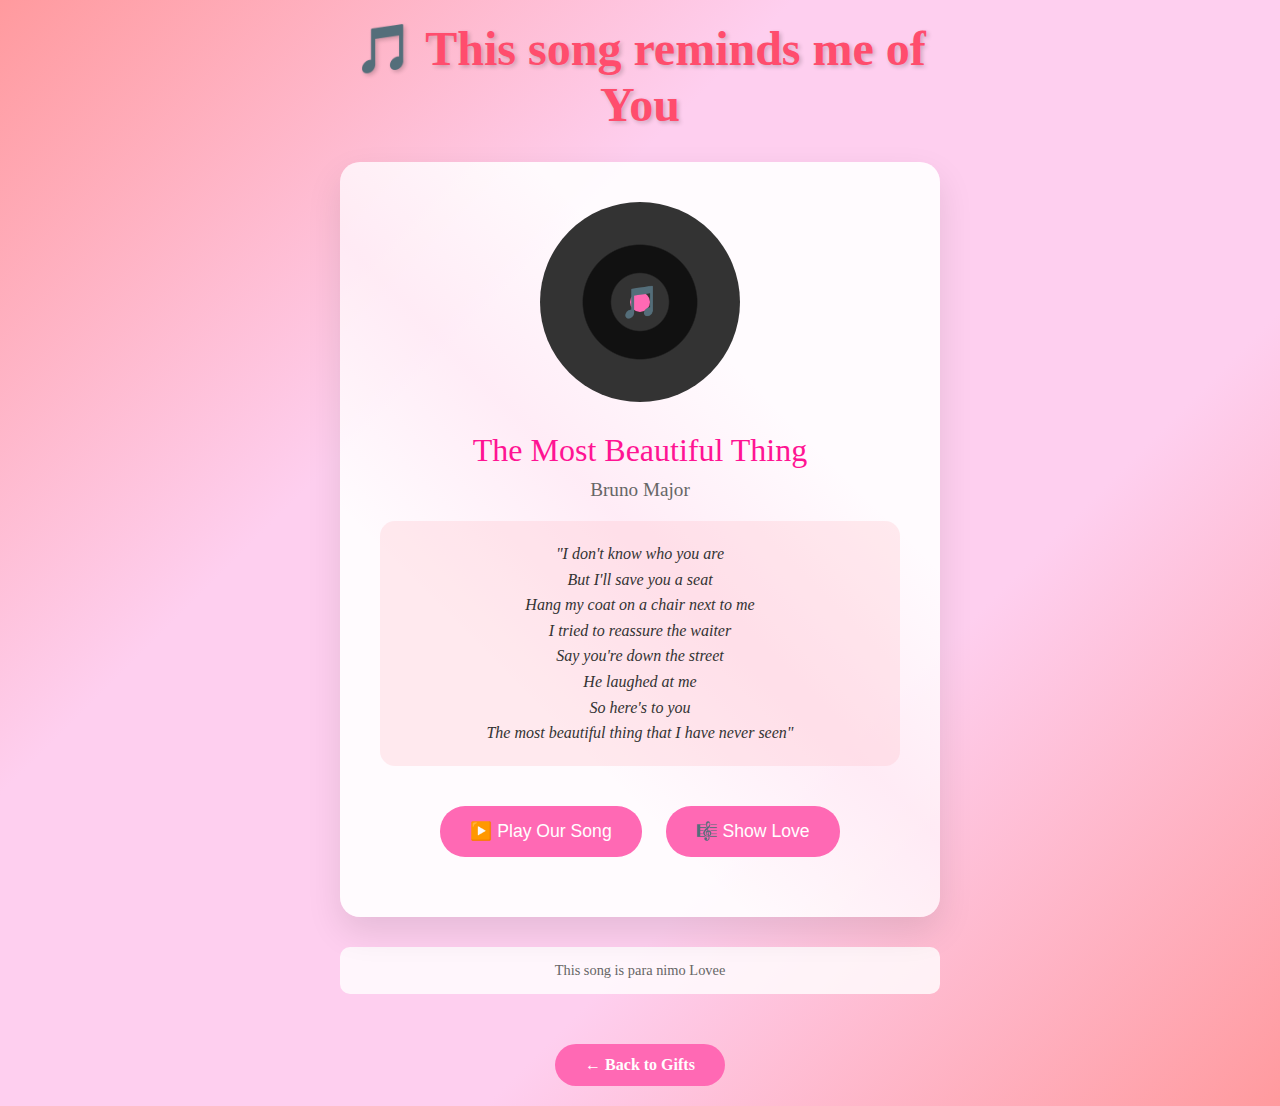
<file: music.html>
<!DOCTYPE html>
<html lang="en">
<head>
    <meta charset="UTF-8">
    <meta name="viewport" content="width=device-width, initial-scale=1.0">
    <title>Our Song 🎵</title>
    <style>
        * {
            margin: 0;
            padding: 0;
            box-sizing: border-box;
        }

        body {
            background: linear-gradient(135deg, #ff9a9e, #fecfef, #fecfef, #ff9a9e);
            min-height: 100vh;
            font-family: 'Georgia', serif;
            padding: 20px;
        }

        .container {
            max-width: 600px;
            margin: 0 auto;
            text-align: center;
        }

        h1 {
            font-family: "Dancing Script", cursive;
            font-size: 3rem;
            color: #ff4d6d;
            margin-bottom: 30px;
            text-shadow: 2px 2px 4px rgba(0,0,0,0.2);
        }

        .music-player {
            background: rgba(255, 255, 255, 0.9);
            padding: 40px;
            border-radius: 20px;
            box-shadow: 0 15px 35px rgba(0,0,0,0.1);
            margin: 30px 0;
            position: relative;
            overflow: hidden;
        }

        .music-player::before {
            content: '';
            position: absolute;
            top: 0;
            left: 0;
            right: 0;
            bottom: 0;
            background: linear-gradient(45deg, transparent 30%, rgba(255, 105, 180, 0.1) 50%, transparent 70%);
            animation: shimmer 3s ease-in-out infinite;
        }

        @keyframes shimmer {
            0%, 100% { transform: translateX(-100%); }
            50% { transform: translateX(100%); }
        }

        .vinyl-record {
            width: 200px;
            height: 200px;
            background: radial-gradient(circle, #333 20%, #111 21%, #111 40%, #333 41%);
            border-radius: 50%;
            margin: 0 auto 30px;
            position: relative;
            animation: spin 4s linear infinite;
            animation-play-state: paused;
            cursor: pointer;
        }

        .vinyl-record::before {
            content: '';
            position: absolute;
            top: 50%;
            left: 50%;
            width: 20px;
            height: 20px;
            background: #ff69b4;
            border-radius: 50%;
            transform: translate(-50%, -50%);
        }

        .vinyl-record::after {
            content: '🎵';
            position: absolute;
            top: 50%;
            left: 50%;
            transform: translate(-50%, -50%);
            font-size: 2rem;
            color: white;
        }

        @keyframes spin {
            0% { transform: rotate(0deg); }
            100% { transform: rotate(360deg); }
        }

        .song-info {
            position: relative;
            z-index: 1;
        }

        .song-title {
            font-family: "Dancing Script", cursive;
            font-size: 2rem;
            color: #ff1493;
            margin-bottom: 10px;
        }

        .artist {
            font-size: 1.2rem;
            color: #666;
            margin-bottom: 20px;
        }

        .lyrics-preview {
            background: rgba(255, 192, 203, 0.3);
            padding: 20px;
            border-radius: 15px;
            font-style: italic;
            color: #333;
            margin: 20px 0;
            line-height: 1.6;
        }

        .play-button {
            background: #ff69b4;
            color: white;
            border: none;
            padding: 15px 30px;
            border-radius: 25px;
            font-size: 1.1rem;
            cursor: pointer;
            transition: all 0.3s ease;
            margin: 20px 10px;
        }

        .play-button:hover {
            background: #ff1493;
            transform: scale(1.05);
        }

        .music-notes {
            position: fixed;
            font-size: 30px;
            color: #ff69b4;
            animation: float-up 4s ease-out infinite;
            pointer-events: none;
        }

        @keyframes float-up {
            0% {
                opacity: 1;
                transform: translateY(0) rotate(0deg);
            }
            100% {
                opacity: 0;
                transform: translateY(-200px) rotate(360deg);
            }
        }

        .back-btn {
            display: inline-block;
            padding: 12px 30px;
            background: #ff69b4;
            color: white;
            text-decoration: none;
            border-radius: 25px;
            font-weight: bold;
            transition: all 0.3s ease;
            margin-top: 30px;
        }

        .back-btn:hover {
            background: #ff1493;
            transform: scale(1.05);
        }

        .upload-note {
            background: rgba(255, 255, 255, 0.8);
            padding: 15px;
            border-radius: 10px;
            margin: 20px 0;
            color: #666;
            font-size: 0.9rem;
        }
    </style>
</head>
<body>
    <div class="container">
        <h1>🎵 This song reminds me of You</h1>
        
        <div class="music-player">
            <div class="vinyl-record" onclick="playMusic()"></div>
            
            <div class="song-info">
                <div class="song-title">The Most Beautiful Thing</div>
                <div class="artist">Bruno Major</div>
                
                <div class="lyrics-preview">
                    "I don't know who you are<br>
                    But I'll save you a seat<br>
                    Hang my coat on a chair next to me<br>
                    I tried to reassure the waiter <br>
                    Say you're down the street <br>
                    He laughed at me <br>
                    So here's to you <br>
                    The most beautiful thing that I have never seen"
                </div>
                
                <button class="play-button" onclick="playMusic()">▶️ Play Our Song</button>
                <button class="play-button" onclick="createMusicNotes()">🎼 Show Love</button>
            </div>
        </div>
        
        <div class="upload-note">
            This song is para nimo Lovee
        </div>
        
        <a href="gifts.html" class="back-btn">← Back to Gifts</a>
    </div>

    <!-- Hidden YouTube iframe -->
    <div id="ytplayer"></div>
    <script src="https://www.youtube.com/iframe_api"></script>
    <script>
        let isPlaying = false;
        let player;

        function onYouTubeIframeAPIReady() {
            player = new YT.Player('ytplayer', {
                height: '0',
                width: '0',
                videoId: '1nml-_YE2OU', // Your song
                playerVars: {
                    'autoplay': 0,
                    'controls': 0
                }
            });
        }

        function playMusic() {
            const vinyl = document.querySelector('.vinyl-record');
            const playBtn = document.querySelector('.play-button');

            if (!isPlaying) {
                vinyl.style.animationPlayState = 'running';
                playBtn.innerHTML = '⏸️ Pause Song';
                isPlaying = true;
                createMusicNotes();
                player.playVideo();   // ▶️ Play song
            } else {
                vinyl.style.animationPlayState = 'paused';
                playBtn.innerHTML = '▶️ Play Our Song';
                isPlaying = false;
                player.pauseVideo();  // ⏸️ Pause song
            }
        }

        function createMusicNotes() {
            const notes = ['🎵', '🎶', '♪', '♫', '🎼'];
            
            for (let i = 0; i < 6; i++) {
                setTimeout(() => {
                    const note = document.createElement('div');
                    note.className = 'music-notes';
                    note.innerHTML = notes[Math.floor(Math.random() * notes.length)];
                    
                    note.style.left = Math.random() * (window.innerWidth - 50) + 'px';
                    note.style.top = window.innerHeight + 'px';
                    note.style.animationDelay = Math.random() * 2 + 's';
                    
                    document.body.appendChild(note);
                    
                    setTimeout(() => {
                        note.remove();
                    }, 4000);
                }, i * 300);
            }
        }

        // Auto floating notes while music plays
        setInterval(() => {
            if (isPlaying) {
                createMusicNotes();
            }
        }, 3000);
    </script>
</body>
</html>
</file>
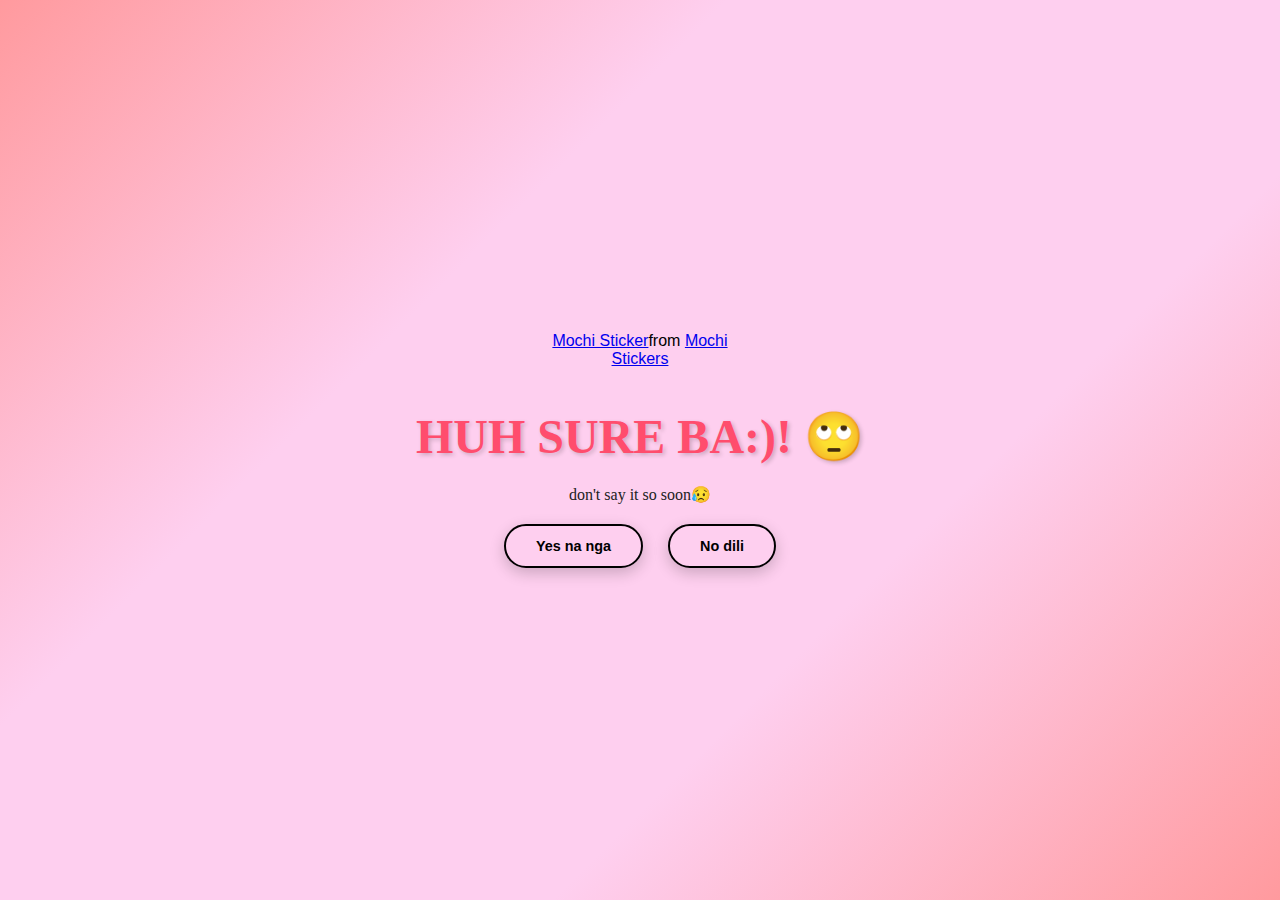
<file: no1.html>
<!DOCTYPE html>
<html lang="en">

<head>
  <meta charset="UTF-8" />
  <meta name="viewport" content="width=device-width, initial-scale=1.0" />
  <title>Ask Her Out</title>

  <link rel="stylesheet" href="./style.css" />
</head>

<body>
  <div class="container">
    <div class="tenor-gif-embed" data-postid="22050818" data-share-method="host" data-aspect-ratio="1"
      data-width="100%">
      <a href="https://tenor.com/view/mochi-gif-22050818">Mochi Sticker</a>from
      <a href="https://tenor.com/search/mochi-stickers">Mochi Stickers</a>
    </div>
    <script type="text/javascript" async src="https://tenor.com/embed.js"></script>
    <h1 style="font-size: 3rem;">HUH SURE BA:)! 🙄</h1>
    <p>don't say it so soon😥</p>

    <div class="btn">
      <a href="yes.html">Yes na nga</a>
      <a href="no2.html">No dili</a>
    </div>
  </div>
</body>

</html>
</file>
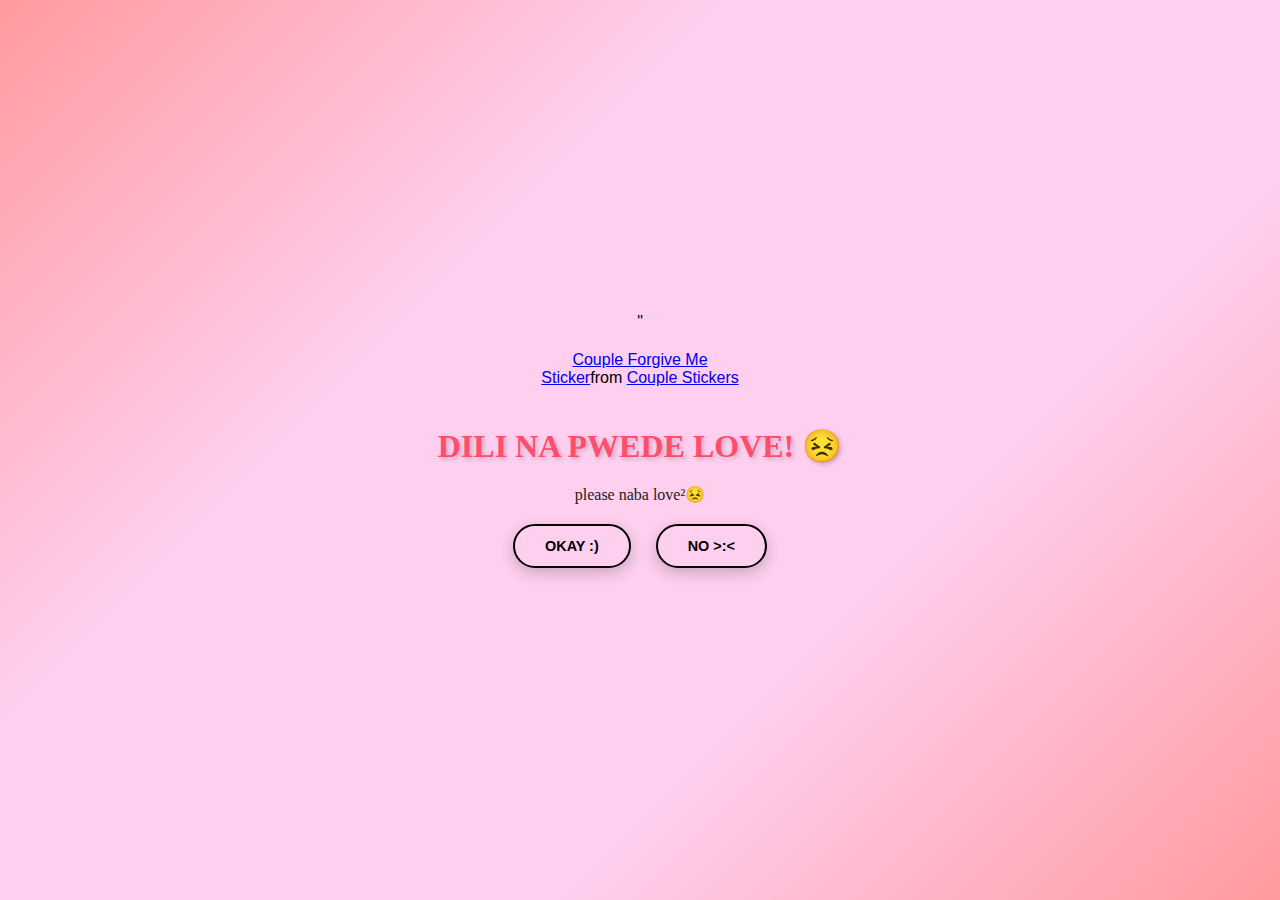
<file: no2.html>
"<!DOCTYPE html>
<html lang="en">

<head>
  <meta charset="UTF-8" />
  <meta name="viewport" content="width=device-width, initial-scale=1.0" />
  <title>Ask Her Out</title>

  <link rel="stylesheet" href="./style.css" />
</head>

<body>
  <div class="container">
    <div class="tenor-gif-embed" data-postid="15195810" data-share-method="host" data-aspect-ratio="1"
      data-width="100%">
      <a href="https://tenor.com/view/couple-forgive-me-asking-for-forgiveness-begging-crying-gif-15195810">Couple
        Forgive Me Sticker</a>from
      <a href="https://tenor.com/search/couple-stickers">Couple Stickers</a>
    </div>
    <script type="text/javascript" async src="https://tenor.com/embed.js"></script>

    <h1 style="font-size: 2rem;">DILI NA PWEDE LOVE! 😣</h1>
    <p>please naba love²😣</p>

    <div class="btn">
      <a href="yes.html">OKAY :)</a>
      <a href="no3.html" class="small-btn">NO >:< </a>

    </div>
  </div>
</body>

</html>
</file>
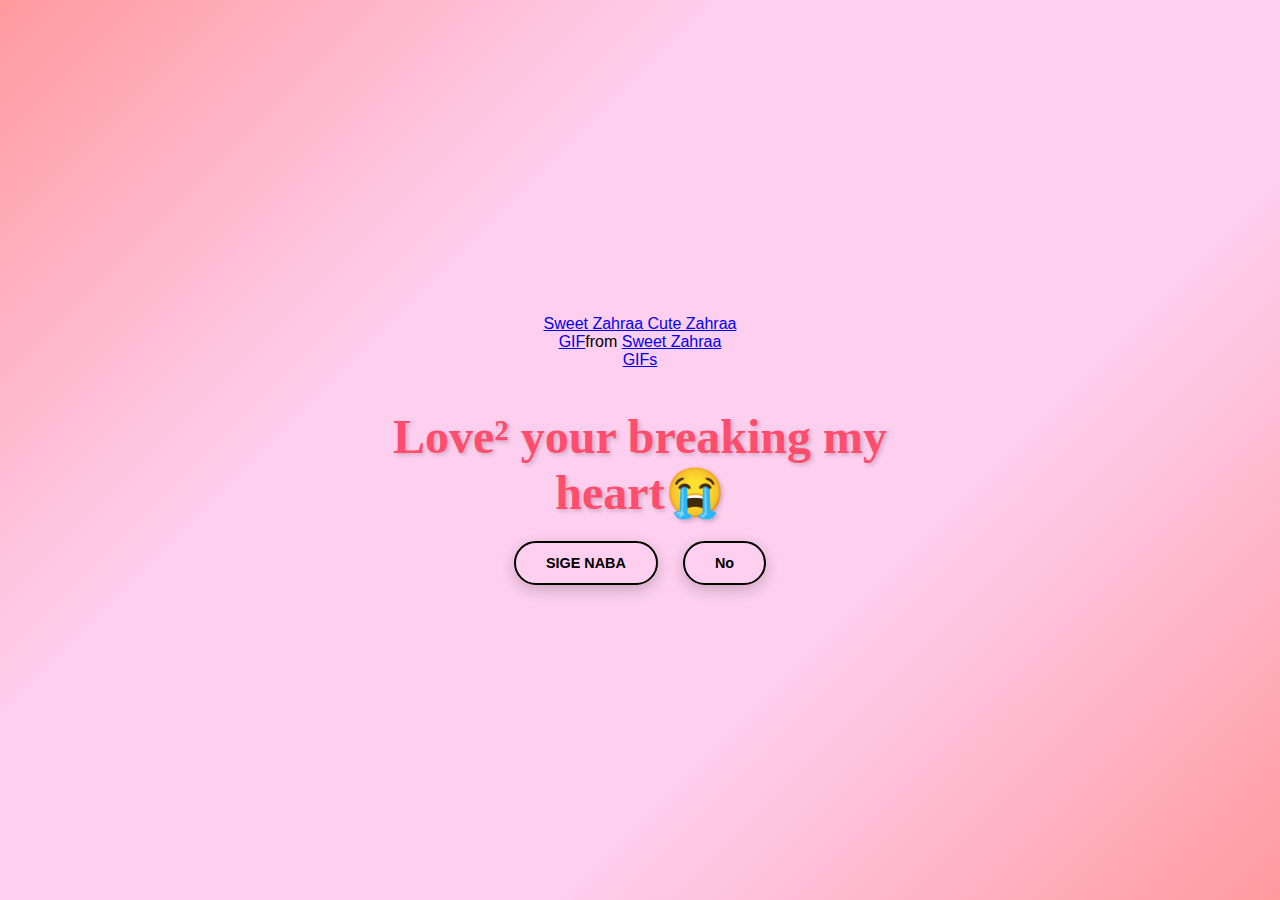
<file: no3.html>
<!DOCTYPE html>
<html lang="en">
<head>
  <meta charset="UTF-8" />
  <meta name="viewport" content="width=device-width, initial-scale=1.0" />
  <title>Ask Her Out</title>
  <link rel="stylesheet" href="./style.css" />
</head>
<body>
  <div class="container">
    <div class="tenor-gif-embed" data-postid="17175099" data-share-method="host" data-aspect-ratio="1.31148" data-width="100%"><a href="https://tenor.com/view/sweet-zahraa-cute-zahraa-cute-couple-poke-gif-17175099">Sweet Zahraa Cute Zahraa GIF</a>from <a href="https://tenor.com/search/sweet+zahraa-gifs">Sweet Zahraa GIFs</a></div> <script type="text/javascript" async src="https://tenor.com/embed.js"></script>
   
    
    <h1 style="font-size: 3rem;">Love² your breaking my heart😭</h1>
    
    <div class="btn">
      <a href="yes.html">SIGE NABA</a>
      <a href="#" id="move-random">No</a>
    </div>
  </div>
  <script src="./script.js"></script>
  <script src="./script2.js"></script>
</body>
</html>
</file>
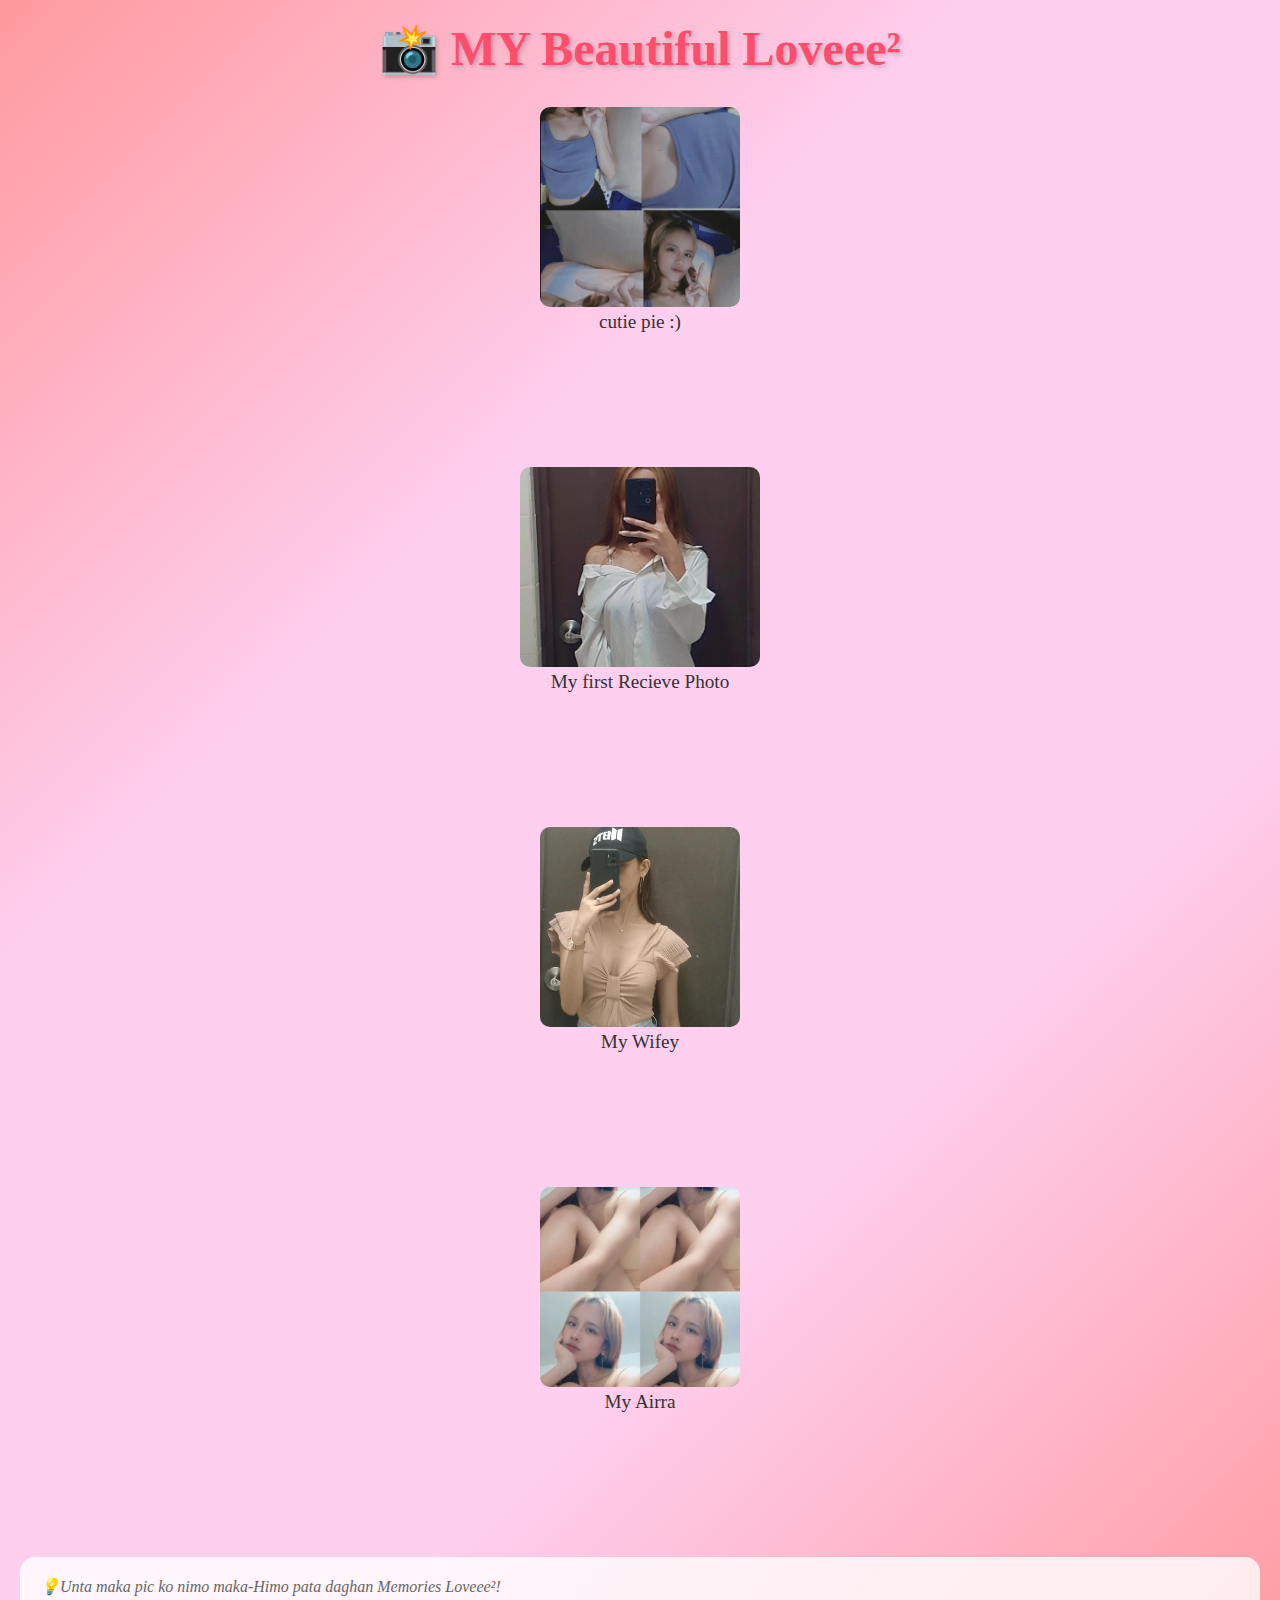
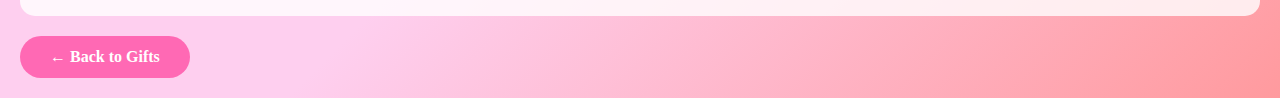
<file: picture.html>
<!DOCTYPE html>
<html lang="en">
<head>
    <meta charset="UTF-8">
    <meta name="viewport" content="width=device-width, initial-scale=1.0">
    <title>Our Pictures 📸</title>
    <style>
        * {
            margin: 0;
            padding: 0;
            box-sizing: border-box;
        }

        body {
            background: linear-gradient(135deg, #ff9a9e, #fecfef, #fecfef, #ff9a9e);
            min-height: 100vh;
            font-family: 'Georgia', serif;
            padding: 20px;
        }

        .container {
            max-width: 800px;
            margin: 0 auto;
            text-align: center;
        }

        h1 {
            font-family: "Dancing Script", cursive;
            font-size: 3rem;
            color: #ff4d6d;
            margin-bottom: 30px;
            text-shadow: 2px 2px 4px rgba(0,0,0,0.2);
        }

        .photo-gallery {
            display: grid;
            grid-template-columns: repeat(auto-fit, minmax(250px, 1fr));
            gap: 20px;
            margin-bottom: 30px;
        }

        .photo-frame {
            width: 100%;          /* fill container */
    height: 350px;        /* taller since portrait */
    object-fit: cover;    /* crop nicely without distortion */
    border-radius: 10px;
    margin-bottom: 10px;  
        }

        .photo-frame:hover {
            transform: translateY(-5px) scale(1.02);
        }

        .photo-placeholder {
            width: 100%;
            height: 200px;
            background: linear-gradient(45deg, #ffb6c1, #ffc0cb);
            border-radius: 10px;
            display: flex;
            align-items: center;
            justify-content: center;
            font-size: 4rem;
            margin-bottom: 10px;
        }

        .photo-caption {
            font-family: "Dancing Script", cursive;
            font-size: 1.2rem;
            color: #333;
        }

        .back-btn {
            display: inline-block;
            padding: 12px 30px;
            background: #ff69b4;
            color: white;
            text-decoration: none;
            border-radius: 25px;
            font-weight: bold;
            transition: all 0.3s ease;
        }

        .back-btn:hover {
            background: #ff1493;
            transform: scale(1.05);
        }

        .upload-note {
            background: rgba(255, 255, 255, 0.8);
            padding: 20px;
            border-radius: 15px;
            margin: 20px 0;
            color: #666;
            font-style: italic;
        }
    </style>
</head>
<body>
    <div class="container">
        <h1>📸 MY Beautiful Loveee²</h1>
        
        <div class="photo-frame">
    <img src="love1.jpg" 
     alt="Our First Date"
     style="width:25%;
     height:200px; 
     object-fit:cover;
     border-radius:10px;">

    <div class="photo-caption">cutie pie :)</div>
</div>

            
            <div class="photo-frame">
                 <img src="love2.jpg" 
     alt="Our First Date"
     style="width:30%;
     height:200px; 
     object-fit:cover;
     border-radius:10px;">
                <div class="photo-caption">My first Recieve Photo</div>
            </div>
            
            <div class="photo-frame">
                 <img src="love3.jpg" 
     alt="Our First Date"
     style="width:25%;
     height:200px; 
     object-fit:cover;
     border-radius:10px;">
                <div class="photo-caption">My Wifey</div>
            </div>
            
            <div class="photo-frame">
                 <img src="love4.jpg" 
     alt="Our First Date"
     style="width:25%;
     height:200px; 
     object-fit:cover;
     border-radius:10px;">
                <div class="photo-caption">My Airra</div>
            </div>
        </div>
        
        <div class="upload-note">
            💡Unta maka pic ko nimo maka-Himo pata daghan Memories Loveee²!
        </div>
        
        <a href="gifts.html" class="back-btn">← Back to Gifts</a>
    </div>
</body>
</html>
</file>
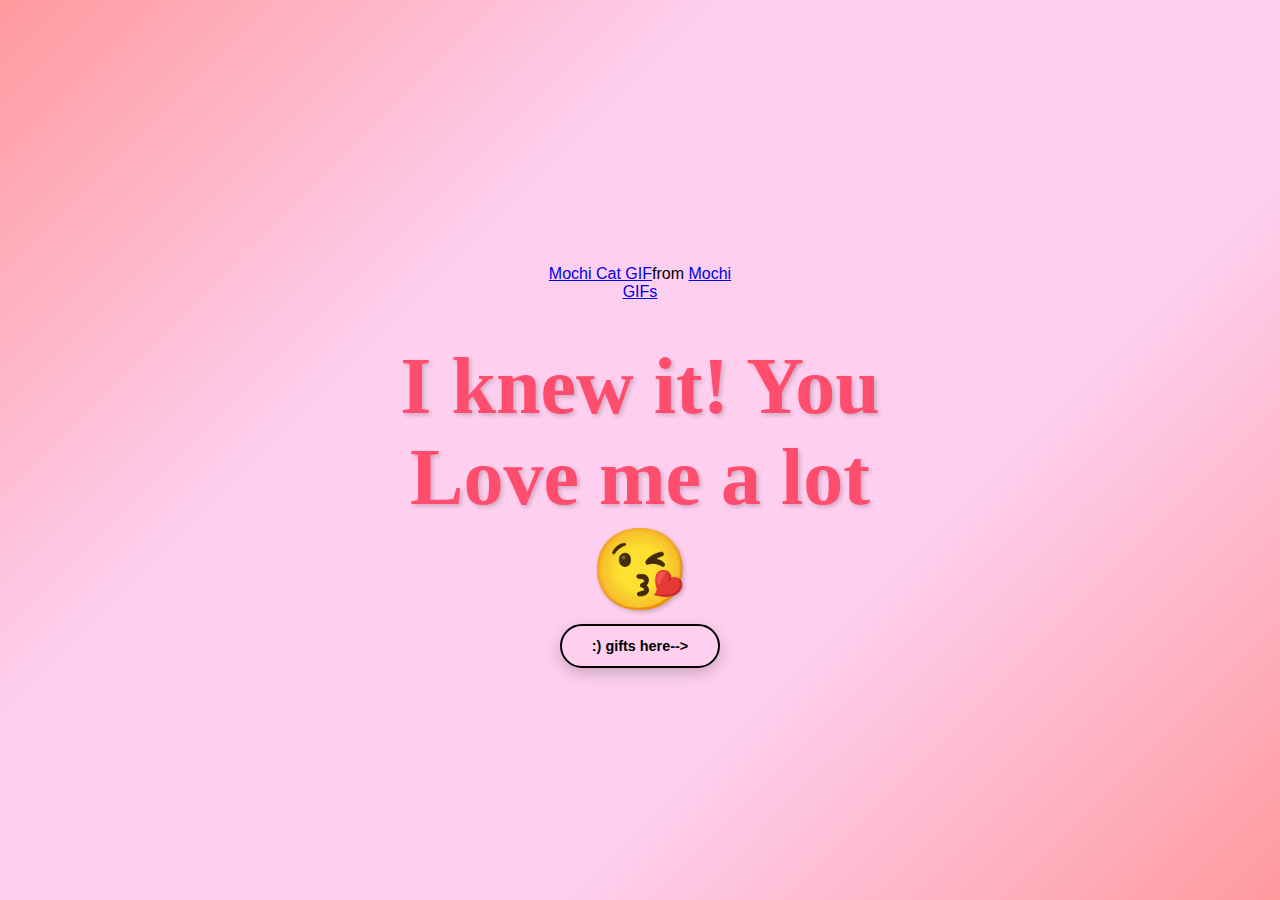
<file: yes.html>
<!DOCTYPE html>
<html lang="en">

<head>
  <meta charset="UTF-8" />
  <meta name="viewport" content="width=device-width, initial-scale=1.0" />
  <title>Ask Her Out</title>

  <link rel="stylesheet" href="./style.css" />
</head>

<body>
  <div class="container">
    <div class="tenor-gif-embed" data-postid="253027946666209433" data-share-method="host" data-aspect-ratio="1.37853"
      data-width="100%">
      <a
        href="https://tenor.com/view/mochi-cat-mochi-and-goma-goma-and-peach-mochi-mochi-peach-cat-gif-gif-253027946666209433">Mochi
        Cat GIF</a>from <a href="https://tenor.com/search/mochi-gifs">Mochi GIFs</a>
    </div>
    <script type="text/javascript" async src="https://tenor.com/embed.js"></script>
    <h1>I knew it! You Love me a lot 😘</h1>
  </div>

  <div class="btn">
      <a href="gifts.html">:) gifts here--></a>
      
</body>

</html>
</file>
<file: style.css>
* {
    margin: 0;
    padding: 0;
    box-sizing: border-box;
    font-family: sans-serif;
  }
  
  body {
            background: linear-gradient(135deg, #ff9a9e, #fecfef, #fecfef, #ff9a9e);
            min-height: 100vh;
            display: flex;
            flex-direction: column;
            justify-content: center;
            align-items: center;
            margin: 0;
            padding: 20px;
        }
  
  .container {
    display: flex;
    flex-direction: column;
    text-align: center;
    align-items: center;
    gap: 20px;
    max-width: 500px;
    margin: 20px;
  }
  
  .container .tenor-gif-embed {
    max-width: 200px;
  }
  
  .container .btn {
    display: flex;
    gap: 25px;
  }
  
  .btn a {
  text-decoration: none;
  color: rgb(0, 0, 0);
  font-size: 0.9rem;
  font-weight: bold;
  padding: 12px 30px;
  border-radius: 50px;
  border: 2px solid black;

  box-shadow: 0px 5px 15px rgba(0, 0, 0, 0.2);
  transition: all 0.3s ease;
}

.btn a:hover {
  background: linear-gradient(135deg, #ff1f4b, #ff4d6d);
  transform: scale(1.1); /* grow slightly */
}


 h1 {
  font-family: "Dancing Script", cursive;
  font-size: 5rem;
  color: #ff4d6d;
  margin-top: 20px;
  text-shadow: 2px 2px 4px rgba(0,0,0,0.2);
}


  h2 {
    font-family: "Brush Script MT", cursive;
    color: #000000;
}
p {
  font-family:"Georgia";
  font-size: 1rem;
  color: #222;
}
</file>
<file: css/style.css>
*,
*::after,
*::before {
  padding: 0;
  margin: 0;
  box-sizing: border-box;
}

:root {
  --dark-color: #000;
}

.title {
  position: absolute;
  width: 100%;
  text-align: center;
  margin-top: 50px;
  top: 0;
  left: 0;
  color: white;
  font-family: 'Courier New', Courier, monospace;
  font-size: 70px;
  text-shadow: 0px 0px 20px white;
}

body {
  display: flex;
  align-items: flex-end;
  justify-content: center;
  min-height: 100vh;
  background-color: var(--dark-color);
  overflow: hidden;
  perspective: 1000px;
}

.night {
  position: fixed;
  left: 50%;
  top: 0;
  transform: translateX(-50%);
  width: 100%;
  height: 100%;
  filter: blur(0.1vmin);
  background-image: radial-gradient(ellipse at top, transparent 0%, var(--dark-color)), radial-gradient(ellipse at bottom, var(--dark-color), rgba(145, 233, 255, 0.2)), repeating-linear-gradient(220deg, rgb(0, 0, 0) 0px, rgb(0, 0, 0) 19px, transparent 19px, transparent 22px), repeating-linear-gradient(189deg, rgb(0, 0, 0) 0px, rgb(0, 0, 0) 19px, transparent 19px, transparent 22px), repeating-linear-gradient(148deg, rgb(0, 0, 0) 0px, rgb(0, 0, 0) 19px, transparent 19px, transparent 22px), linear-gradient(90deg, rgb(255, 255, 250), rgb(240, 240, 240));
}

.flowers {
  position: relative;
  transform: scale(0.9);
}

.flower {
  position: absolute;
  bottom: 10vmin;
  transform-origin: bottom center;
  z-index: 10;
  --fl-speed: 0.8s;
}

.flower--1 {
  animation: moving-flower-1 4s linear infinite;
}

.flower--1 .flower__line {
  height: 70vmin;
  animation-delay: 0.3s;
}

.flower--1 .flower__line__leaf--1 {
  animation: blooming-leaf-right var(--fl-speed) 1.6s backwards;
}

.flower--1 .flower__line__leaf--2 {
  animation: blooming-leaf-right var(--fl-speed) 1.4s backwards;
}

.flower--1 .flower__line__leaf--3 {
  animation: blooming-leaf-left var(--fl-speed) 1.2s backwards;
}

.flower--1 .flower__line__leaf--4 {
  animation: blooming-leaf-left var(--fl-speed) 1s backwards;
}

.flower--1 .flower__line__leaf--5 {
  animation: blooming-leaf-right var(--fl-speed) 1.8s backwards;
}

.flower--1 .flower__line__leaf--6 {
  animation: blooming-leaf-left var(--fl-speed) 2s backwards;
}

.flower--2 {
  left: 50%;
  transform: rotate(20deg);
  animation: moving-flower-2 4s linear infinite;
}

.flower--2 .flower__line {
  height: 60vmin;
  animation-delay: 0.6s;
}

.flower--2 .flower__line__leaf--1 {
  animation: blooming-leaf-right var(--fl-speed) 1.9s backwards;
}

.flower--2 .flower__line__leaf--2 {
  animation: blooming-leaf-right var(--fl-speed) 1.7s backwards;
}

.flower--2 .flower__line__leaf--3 {
  animation: blooming-leaf-left var(--fl-speed) 1.5s backwards;
}

.flower--2 .flower__line__leaf--4 {
  animation: blooming-leaf-left var(--fl-speed) 1.3s backwards;
}

.flower--3 {
  left: 50%;
  transform: rotate(-15deg);
  animation: moving-flower-3 4s linear infinite;
}

.flower--3 .flower__line {
  animation-delay: 0.9s;
}

.flower--3 .flower__line__leaf--1 {
  animation: blooming-leaf-right var(--fl-speed) 2.5s backwards;
}

.flower--3 .flower__line__leaf--2 {
  animation: blooming-leaf-right var(--fl-speed) 2.3s backwards;
}

.flower--3 .flower__line__leaf--3 {
  animation: blooming-leaf-left var(--fl-speed) 2.1s backwards;
}

.flower--3 .flower__line__leaf--4 {
  animation: blooming-leaf-left var(--fl-speed) 1.9s backwards;
}

.flower__leafs {
  position: relative;
  animation: blooming-flower 2s backwards;
}

.flower__leafs--1 {
  animation-delay: 1.1s;
}

.flower__leafs--2 {
  animation-delay: 1.4s;
}

.flower__leafs--3 {
  animation-delay: 1.7s;
}

.flower__leafs::after {
  content: "";
  position: absolute;
  left: 0;
  top: 0;
  transform: translate(-50%, -100%);
  width: 8vmin;
  height: 8vmin;
  background-color: #fff;
  filter: blur(10vmin);
}

.flower__leaf {
  position: absolute;
  bottom: 0;
  left: 50%;
  width: 8vmin;
  height: 11vmin;
  border-radius: 51% 49% 47% 53%/44% 45% 55% 69%;
  background-color: #a7ffee;
  background-image: linear-gradient(to top, #fff, #fff);
  transform-origin: bottom center;
  opacity: 0.9;
  box-shadow: inset 0 0 2vmin rgba(255, 255, 255, 0.5);
}

.flower__leaf--1 {
  transform: translate(-10%, 1%) rotateY(40deg) rotateX(-50deg);
}

.flower__leaf--2 {
  transform: translate(-50%, -4%) rotateX(40deg);
}

.flower__leaf--3 {
  transform: translate(-90%, 0%) rotateY(45deg) rotateX(50deg);
}

.flower__leaf--4 {
  width: 8vmin;
  height: 8vmin;
  transform-origin: bottom left;
  border-radius: 4vmin 10vmin 4vmin 4vmin;
  transform: translate(0%, 18%) rotateX(70deg) rotate(-43deg);
  background-image: linear-gradient(to top, rgba(255, 2555, 255, 0.4), #fff);
  z-index: 1;
  opacity: 0.8;
  -webkit-transform: translate(0%, 18%) rotateX(70deg) rotate(-43deg);
  -moz-transform: translate(0%, 18%) rotateX(70deg) rotate(-43deg);
  -ms-transform: translate(0%, 18%) rotateX(70deg) rotate(-43deg);
  -o-transform: translate(0%, 18%) rotateX(70deg) rotate(-43deg);
}

.flower__white-circle {
  position: absolute;
  left: -3.5vmin;
  top: -3vmin;
  width: 9vmin;
  height: 4vmin;
  border-radius: 50%;
  background-color: #fff;
}

.flower__white-circle::after {
  content: "";
  position: absolute;
  left: 50%;
  top: 45%;
  transform: translate(-50%, -50%);
  width: 60%;
  height: 60%;
  border-radius: inherit;
  background-image: repeating-linear-gradient(135deg, rgba(0, 0, 0, 0.03) 0px, rgba(0, 0, 0, 0.03) 1px, transparent 1px, transparent 12px), repeating-linear-gradient(45deg, rgba(0, 0, 0, 0.03) 0px, rgba(0, 0, 0, 0.03) 1px, transparent 1px, transparent 12px), repeating-linear-gradient(67.5deg, rgba(0, 0, 0, 0.03) 0px, rgba(0, 0, 0, 0.03) 1px, transparent 1px, transparent 12px), repeating-linear-gradient(135deg, rgba(0, 0, 0, 0.03) 0px, rgba(0, 0, 0, 0.03) 1px, transparent 1px, transparent 12px), repeating-linear-gradient(45deg, rgba(0, 0, 0, 0.03) 0px, rgba(0, 0, 0, 0.03) 1px, transparent 1px, transparent 12px), repeating-linear-gradient(112.5deg, rgba(0, 0, 0, 0.03) 0px, rgba(0, 0, 0, 0.03) 1px, transparent 1px, transparent 12px), repeating-linear-gradient(112.5deg, rgba(0, 0, 0, 0.03) 0px, rgba(0, 0, 0, 0.03) 1px, transparent 1px, transparent 12px), repeating-linear-gradient(45deg, rgba(0, 0, 0, 0.03) 0px, rgba(0, 0, 0, 0.03) 1px, transparent 1px, transparent 12px), repeating-linear-gradient(22.5deg, rgba(0, 0, 0, 0.03) 0px, rgba(0, 0, 0, 0.03) 1px, transparent 1px, transparent 12px), repeating-linear-gradient(45deg, rgba(0, 0, 0, 0.03) 0px, rgba(0, 0, 0, 0.03) 1px, transparent 1px, transparent 12px), repeating-linear-gradient(22.5deg, rgba(0, 0, 0, 0.03) 0px, rgba(0, 0, 0, 0.03) 1px, transparent 1px, transparent 12px), repeating-linear-gradient(135deg, rgba(0, 0, 0, 0.03) 0px, rgba(0, 0, 0, 0.03) 1px, transparent 1px, transparent 12px), repeating-linear-gradient(157.5deg, rgba(0, 0, 0, 0.03) 0px, rgba(0, 0, 0, 0.03) 1px, transparent 1px, transparent 12px), repeating-linear-gradient(67.5deg, rgba(0, 0, 0, 0.03) 0px, rgba(0, 0, 0, 0.03) 1px, transparent 1px, transparent 12px), repeating-linear-gradient(67.5deg, rgba(0, 0, 0, 0.03) 0px, rgba(0, 0, 0, 0.03) 1px, transparent 1px, transparent 12px), linear-gradient(90deg, rgb(255, 235, 18), rgb(255, 206, 0));
}

.flower__line {
  height: 55vmin;
  width: 1.5vmin;
  background-image: linear-gradient(to left, rgba(0, 0, 0, 0.2), transparent, rgba(255, 255, 255, 0.2)), linear-gradient(to top, transparent 10%, #fff, #fff);
  box-shadow: inset 0 0 2px rgba(0, 0, 0, 0.5);
  animation: grow-flower-tree 4s backwards;
}

.flower__line__leaf {
  --w: 7vmin;
  --h: calc(var(--w) + 2vmin);
  position: absolute;
  top: 20%;
  left: 90%;
  width: var(--w);
  height: var(--h);
  border-top-right-radius: var(--h);
  border-bottom-left-radius: var(--h);
  background-image: linear-gradient(to top, rgba(255, 255, 255, 0.4), #fff);
}

.flower__line__leaf--1 {
  transform: rotate(70deg) rotateY(30deg);
}

.flower__line__leaf--2 {
  top: 45%;
  transform: rotate(70deg) rotateY(30deg);
}

.flower__line__leaf--3,
.flower__line__leaf--4,
.flower__line__leaf--6 {
  border-top-right-radius: 0;
  border-bottom-left-radius: 0;
  border-top-left-radius: var(--h);
  border-bottom-right-radius: var(--h);
  left: -460%;
  top: 12%;
  transform: rotate(-70deg) rotateY(30deg);
}

.flower__line__leaf--4 {
  top: 40%;
}

.flower__line__leaf--5 {
  top: 0;
  transform-origin: left;
  transform: rotate(70deg) rotateY(30deg) scale(0.6);
}

.flower__line__leaf--6 {
  top: -2%;
  left: -450%;
  transform-origin: right;
  transform: rotate(-70deg) rotateY(30deg) scale(0.6);
}

.flower__light {
  position: absolute;
  bottom: 0vmin;
  width: 1vmin;
  height: 1vmin;
  background-color: rgb(255, 251, 0);
  border-radius: 50%;
  filter: blur(0.2vmin);
  animation: light-ans 4s linear infinite backwards;
}

.flower__light:nth-child(odd) {
  background-color: #fff;
}

.flower__light--1 {
  left: -2vmin;
  animation-delay: 1s;
}

.flower__light--2 {
  left: 3vmin;
  animation-delay: 0.5s;
}

.flower__light--3 {
  left: -6vmin;
  animation-delay: 0.3s;
}

.flower__light--4 {
  left: 6vmin;
  animation-delay: 0.9s;
}

.flower__light--5 {
  left: -1vmin;
  animation-delay: 1.5s;
}

.flower__light--6 {
  left: -4vmin;
  animation-delay: 3s;
}

.flower__light--7 {
  left: 3vmin;
  animation-delay: 2s;
}

.flower__light--8 {
  left: -6vmin;
  animation-delay: 3.5s;
}

.flower__grass {
  --c: #fff;
  --line-w: 1.5vmin;
  position: absolute;
  bottom: 12vmin;
  left: -7vmin;
  display: flex;
  flex-direction: column;
  align-items: flex-end;
  z-index: 20;
  transform-origin: bottom center;
  transform: rotate(-48deg) rotateY(40deg);
}

.flower__grass--1 {
  animation: moving-grass 2s linear infinite;
}

.flower__grass--2 {
  left: 2vmin;
  bottom: 10vmin;
  transform: scale(0.5) rotate(75deg) rotateX(10deg) rotateY(-200deg);
  opacity: 0.8;
  z-index: 0;
  animation: moving-grass--2 1.5s linear infinite;
}

.flower__grass--top {
  width: 7vmin;
  height: 10vmin;
  border-top-right-radius: 100%;
  border-right: var(--line-w) solid var(--c);
  transform-origin: bottom center;
  transform: rotate(-2deg);
}

.flower__grass--bottom {
  margin-top: -2px;
  width: var(--line-w);
  height: 25vmin;
  background-image: linear-gradient(to top, transparent, var(--c));
}

.flower__grass__leaf {
  --size: 10vmin;
  position: absolute;
  width: calc(var(--size) * 2.1);
  height: var(--size);
  border-top-left-radius: var(--size);
  border-top-right-radius: var(--size);
  background-image: linear-gradient(to top, transparent, transparent 30%, var(--c));
  z-index: 100;
}

.flower__grass__leaf--1 {
  top: -6%;
  left: 30%;
  --size: 6vmin;
  transform: rotate(-20deg);
  animation: growing-grass-ans--1 2s 2.6s backwards;
}

@keyframes growing-grass-ans--1 {
  0% {
    transform-origin: bottom left;
    transform: rotate(-20deg) scale(0);
  }
}

.flower__grass__leaf--2 {
  top: -5%;
  left: -110%;
  --size: 6vmin;
  transform: rotate(10deg);
  animation: growing-grass-ans--2 2s 2.4s linear backwards;
}

@keyframes growing-grass-ans--2 {
  0% {
    transform-origin: bottom right;
    transform: rotate(10deg) scale(0);
  }
}

.flower__grass__leaf--3 {
  top: 5%;
  left: 60%;
  --size: 8vmin;
  transform: rotate(-18deg) rotateX(-20deg);
  animation: growing-grass-ans--3 2s 2.2s linear backwards;
}

@keyframes growing-grass-ans--3 {
  0% {
    transform-origin: bottom left;
    transform: rotate(-18deg) rotateX(-20deg) scale(0);
  }
}

.flower__grass__leaf--4 {
  top: 6%;
  left: -135%;
  --size: 8vmin;
  transform: rotate(2deg);
  animation: growing-grass-ans--4 2s 2s linear backwards;
}

@keyframes growing-grass-ans--4 {
  0% {
    transform-origin: bottom right;
    transform: rotate(2deg) scale(0);
  }
}

.flower__grass__leaf--5 {
  top: 20%;
  left: 60%;
  --size: 10vmin;
  transform: rotate(-24deg) rotateX(-20deg);
  animation: growing-grass-ans--5 2s 1.8s linear backwards;
}

@keyframes growing-grass-ans--5 {
  0% {
    transform-origin: bottom left;
    transform: rotate(-24deg) rotateX(-20deg) scale(0);
  }
}

.flower__grass__leaf--6 {
  top: 22%;
  left: -180%;
  --size: 10vmin;
  transform: rotate(10deg);
  animation: growing-grass-ans--6 2s 1.6s linear backwards;
}

@keyframes growing-grass-ans--6 {
  0% {
    transform-origin: bottom right;
    transform: rotate(10deg) scale(0);
  }
}

.flower__grass__leaf--7 {
  top: 39%;
  left: 70%;
  --size: 10vmin;
  transform: rotate(-10deg);
  animation: growing-grass-ans--7 2s 1.4s linear backwards;
}

@keyframes growing-grass-ans--7 {
  0% {
    transform-origin: bottom left;
    transform: rotate(-10deg) scale(0);
  }
}

.flower__grass__leaf--8 {
  top: 40%;
  left: -215%;
  --size: 11vmin;
  transform: rotate(10deg);
  animation: growing-grass-ans--8 2s 1.2s linear backwards;
}

@keyframes growing-grass-ans--8 {
  0% {
    transform-origin: bottom right;
    transform: rotate(10deg) scale(0);
  }
}

.flower__grass__overlay {
  position: absolute;
  top: -10%;
  right: 0%;
  width: 100%;
  height: 100%;
  background-color: rgba(0, 0, 0, 0.6);
  filter: blur(1.5vmin);
  z-index: 100;
}

.flower__g-long {
  --w: 2vmin;
  --h: 6vmin;
  --c: #fff;
  position: absolute;
  bottom: 10vmin;
  left: -3vmin;
  transform-origin: bottom center;
  transform: rotate(-30deg) rotateY(-20deg);
  display: flex;
  flex-direction: column;
  align-items: flex-end;
  animation: flower-g-long-ans 3s linear infinite;
}

@keyframes flower-g-long-ans {

  0%,
  100% {
    transform: rotate(-30deg) rotateY(-20deg);
  }

  50% {
    transform: rotate(-32deg) rotateY(-20deg);
  }
}

.flower__g-long__top {
  top: calc(var(--h) * -1);
  width: calc(var(--w) + 1vmin);
  height: var(--h);
  border-top-right-radius: 100%;
  border-right: 0.7vmin solid var(--c);
  transform: translate(-0.7vmin, 1vmin);
}

.flower__g-long__bottom {
  width: var(--w);
  height: 50vmin;
  transform-origin: bottom center;
  background-image: linear-gradient(to top, transparent 30%, var(--c));
  box-shadow: inset 0 0 2px rgba(0, 0, 0, 0.5);
  -webkit-clip-path: polygon(35% 0, 65% 1%, 100% 100%, 0% 100%);
  clip-path: polygon(35% 0, 65% 1%, 100% 100%, 0% 100%);
}

.flower__g-right {
  position: absolute;
  bottom: 6vmin;
  left: -2vmin;
  transform-origin: bottom left;
  transform: rotate(20deg);
}

.flower__g-right .leaf {
  width: 30vmin;
  height: 50vmin;
  border-top-left-radius: 100%;
  border-left: 2vmin solid #fff;
  background-image: linear-gradient(to bottom, transparent, var(--dark-color) 60%);
  -webkit-mask-image: linear-gradient(to top, transparent 30%, #fff 60%);
}

.flower__g-right--1 {
  animation: flower-g-right-ans 2.5s linear infinite;
}

.flower__g-right--2 {
  left: 5vmin;
  transform: rotateY(-180deg);
  animation: flower-g-right-ans--2 3s linear infinite;
}

.flower__g-right--2 .leaf {
  height: 75vmin;
  filter: blur(0.3vmin);
  opacity: 0.8;
}

@keyframes flower-g-right-ans {

  0%,
  100% {
    transform: rotate(20deg);
  }

  50% {
    transform: rotate(24deg) rotateX(-20deg);
  }
}

@keyframes flower-g-right-ans--2 {

  0%,
  100% {
    transform: rotateY(-180deg) rotate(0deg) rotateX(-20deg);
  }

  50% {
    transform: rotateY(-180deg) rotate(6deg) rotateX(-20deg);
  }
}

.flower__g-front {
  position: absolute;
  bottom: 6vmin;
  left: 2.5vmin;
  z-index: 100;
  transform-origin: bottom center;
  transform: rotate(-28deg) rotateY(30deg) scale(1.04);
  animation: flower__g-front-ans 2s linear infinite;
}

@keyframes flower__g-front-ans {

  0%,
  100% {
    transform: rotate(-28deg) rotateY(30deg) scale(1.04);
  }

  50% {
    transform: rotate(-35deg) rotateY(40deg) scale(1.04);
  }
}

.flower__g-front__line {
  width: 0.3vmin;
  height: 20vmin;
  background-image: linear-gradient(to top, transparent, #fff, transparent 100%);
  position: relative;
}

.flower__g-front__leaf-wrapper {
  position: absolute;
  top: 0;
  left: 0;
  transform-origin: bottom left;
  transform: rotate(10deg);
}

.flower__g-front__leaf-wrapper:nth-child(even) {
  left: 0vmin;
  transform: rotateY(-180deg) rotate(5deg);
  animation: flower__g-front__leaf-left-ans 1s ease-in backwards;
}

.flower__g-front__leaf-wrapper:nth-child(odd) {
  animation: flower__g-front__leaf-ans 1s ease-in backwards;
}

.flower__g-front__leaf-wrapper--1 {
  top: -8vmin;
  transform: scale(0.7);
  animation: flower__g-front__leaf-ans 1s 5.5s ease-in backwards !important;
}

.flower__g-front__leaf-wrapper--2 {
  top: -8vmin;
  transform: rotateY(-180deg) scale(0.7) !important;
  animation: flower__g-front__leaf-left-ans-2 1s 4.6s ease-in backwards !important;
}

.flower__g-front__leaf-wrapper--3 {
  top: -3vmin;
  animation: flower__g-front__leaf-ans 1s 4.6s ease-in backwards;
}

.flower__g-front__leaf-wrapper--4 {
  top: -3vmin;
  transform: rotateY(-180deg) scale(0.9) !important;
  animation: flower__g-front__leaf-left-ans-2 1s 4.6s ease-in backwards !important;
}

@keyframes flower__g-front__leaf-left-ans-2 {
  0% {
    transform: rotateY(-180deg) scale(0);
  }
}

.flower__g-front__leaf-wrapper--5,
.flower__g-front__leaf-wrapper--6 {
  top: 2vmin;
}

.flower__g-front__leaf-wrapper--7,
.flower__g-front__leaf-wrapper--8 {
  top: 6.5vmin;
}

.flower__g-front__leaf-wrapper--2 {
  animation-delay: 5.2s !important;
}

.flower__g-front__leaf-wrapper--3 {
  animation-delay: 4.9s !important;
}

.flower__g-front__leaf-wrapper--5 {
  animation-delay: 4.3s !important;
}

.flower__g-front__leaf-wrapper--6 {
  animation-delay: 4.1s !important;
}

.flower__g-front__leaf-wrapper--7 {
  animation-delay: 3.8s !important;
}

.flower__g-front__leaf-wrapper--8 {
  animation-delay: 3.5s !important;
}

@keyframes flower__g-front__leaf-ans {
  0% {
    transform: rotate(10deg) scale(0);
  }
}

@keyframes flower__g-front__leaf-left-ans {
  0% {
    transform: rotateY(-180deg) rotate(5deg) scale(0);
  }
}

.flower__g-front__leaf {
  width: 10vmin;
  height: 10vmin;
  border-radius: 100% 0% 0% 100%/100% 100% 0% 0%;
  box-shadow: inset 0 2px 1vmin hsla(0, 0%, 100%, 0.2);
  background-image: linear-gradient(to bottom left, transparent, var(--dark-color)), linear-gradient(to bottom right, #fff 50%, transparent 50%, transparent);
  -webkit-mask-image: linear-gradient(to bottom right, #fff 50%, transparent 50%, transparent);
  mask-image: linear-gradient(to bottom right, #fff 50%, transparent 50%, transparent);
}

.flower__g-fr {
  position: absolute;
  bottom: -4vmin;
  left: vmin;
  transform-origin: bottom left;
  z-index: 10;
  animation: flower__g-fr-ans 2s linear infinite;
}

@keyframes flower__g-fr-ans {

  0%,
  100% {
    transform: rotate(2deg);
  }

  50% {
    transform: rotate(4deg);
    -webkit-transform: rotate(4deg);
    -moz-transform: rotate(4deg);
    -ms-transform: rotate(4deg);
    -o-transform: rotate(4deg);
  }
}

.flower__g-fr .leaf {
  width: 30vmin;
  height: 50vmin;
  border-top-left-radius: 100%;
  border-left: 2vmin solid #fff;
  -webkit-mask-image: linear-gradient(to top, transparent 25%, #fff 50%);
  position: relative;
  z-index: 1;
}

.flower__g-fr__leaf {
  position: absolute;
  top: 0;
  left: 0;
  width: 10vmin;
  height: 10vmin;
  border-radius: 100% 0% 0% 100%/100% 100% 0% 0%;
  box-shadow: inset 0 2px 1vmin hsla(0, 0%, 100%, 0.2);
  background-image: linear-gradient(to bottom left, transparent, var(--dark-color) 98%), linear-gradient(to bottom right, #fff 45%, transparent 50%, transparent);
  -webkit-mask-image: linear-gradient(135deg, #fff 40%, transparent 50%, transparent);
}

.flower__g-fr__leaf--1 {
  left: 20vmin;
  transform: rotate(45deg);
  animation: flower__g-fr-leaft-ans-1 0.5s 5.2s linear backwards;
}

@keyframes flower__g-fr-leaft-ans-1 {
  0% {
    transform-origin: left;
    transform: rotate(45deg) scale(0);
  }
}

.flower__g-fr__leaf--2 {
  left: 12vmin;
  top: -7vmin;
  transform: rotate(25deg) rotateY(-180deg);
  animation: flower__g-fr-leaft-ans-6 0.5s 5s linear backwards;
}

.flower__g-fr__leaf--3 {
  left: 15vmin;
  top: 6vmin;
  transform: rotate(55deg);
  animation: flower__g-fr-leaft-ans-5 0.5s 4.8s linear backwards;
}

.flower__g-fr__leaf--4 {
  left: 6vmin;
  top: -2vmin;
  transform: rotate(25deg) rotateY(-180deg);
  animation: flower__g-fr-leaft-ans-6 0.5s 4.6s linear backwards;
}

.flower__g-fr__leaf--5 {
  left: 10vmin;
  top: 14vmin;
  transform: rotate(55deg);
  animation: flower__g-fr-leaft-ans-5 0.5s 4.4s linear backwards;
}

@keyframes flower__g-fr-leaft-ans-5 {
  0% {
    transform-origin: left;
    transform: rotate(55deg) scale(0);
  }
}

.flower__g-fr__leaf--6 {
  left: 0vmin;
  top: 6vmin;
  transform: rotate(25deg) rotateY(-180deg);
  animation: flower__g-fr-leaft-ans-6 0.5s 4.2s linear backwards;
}

@keyframes flower__g-fr-leaft-ans-6 {
  0% {
    transform-origin: right;
    transform: rotate(25deg) rotateY(-180deg) scale(0);
  }
}

.flower__g-fr__leaf--7 {
  left: 5vmin;
  top: 22vmin;
  transform: rotate(45deg);
  animation: flower__g-fr-leaft-ans-7 0.5s 4s linear backwards;
}

@keyframes flower__g-fr-leaft-ans-7 {
  0% {
    transform-origin: left;
    transform: rotate(45deg) scale(0);
  }
}

.flower__g-fr__leaf--8 {
  left: -4vmin;
  top: 15vmin;
  transform: rotate(15deg) rotateY(-180deg);
  animation: flower__g-fr-leaft-ans-8 0.5s 3.8s linear backwards;
}

@keyframes flower__g-fr-leaft-ans-8 {
  0% {
    transform-origin: right;
    transform: rotate(15deg) rotateY(-180deg) scale(0);
  }
}

.long-g {
  position: absolute;
  bottom: 25vmin;
  left: -42vmin;
  transform-origin: bottom left;
}

.long-g--1 {
  bottom: 0vmin;
  transform: scale(0.8) rotate(-5deg);
}

.long-g--1 .leaf {
  -webkit-mask-image: linear-gradient(to top, transparent 40%, #fff 80%) !important;
}

.long-g--1 .leaf--1 {
  --w: 5vmin;
  --h: 60vmin;
  left: -2vmin;
  transform: rotate(3deg) rotateY(-180deg);
}

.long-g--2,
.long-g--3 {
  bottom: -3vmin;
  left: -35vmin;
  transform-origin: center;
  transform: scale(0.6) rotateX(60deg);
}

.long-g--2 .leaf,
.long-g--3 .leaf {
  -webkit-mask-image: linear-gradient(to top, transparent 50%, #fff 80%) !important;
}

.long-g--2 .leaf--1,
.long-g--3 .leaf--1 {
  left: -1vmin;
  transform: rotateY(-180deg);
}

.long-g--3 {
  left: -17vmin;
  bottom: 0vmin;
}

.long-g--3 .leaf {
  -webkit-mask-image: linear-gradient(to top, transparent 40%, #fff 80%) !important;
}

.long-g--4 {
  left: 25vmin;
  bottom: -3vmin;
  transform-origin: center;
  transform: scale(0.6) rotateX(60deg);
}

.long-g--4 .leaf {
  -webkit-mask-image: linear-gradient(to top, transparent 50%, #fff 80%) !important;
}

.long-g--5 {
  left: 42vmin;
  bottom: 0vmin;
  transform: scale(0.8) rotate(2deg);
}

.long-g--6 {
  left: 0vmin;
  bottom: -20vmin;
  z-index: 100;
  filter: blur(0.3vmin);
  transform: scale(0.8) rotate(2deg);
}

.long-g--7 {
  left: 35vmin;
  bottom: 20vmin;
  z-index: -1;
  filter: blur(0.3vmin);
  transform: scale(0.6) rotate(2deg);
  opacity: 0.7;
}

.long-g .leaf {
  --w: 15vmin;
  --h: 40vmin;
  --c: #1aaa15;
  position: absolute;
  bottom: 0;
  width: var(--w);
  height: var(--h);
  border-top-left-radius: 100%;
  border-left: 2vmin solid var(--c);
  -webkit-mask-image: linear-gradient(to top, transparent 20%, var(--dark-color));
  transform-origin: bottom center;
}

.long-g .leaf--0 {
  left: 2vmin;
  animation: leaf-ans-1 4s linear infinite;
}

.long-g .leaf--1 {
  --w: 5vmin;
  --h: 60vmin;
  animation: leaf-ans-1 4s linear infinite;
}

.long-g .leaf--2 {
  --w: 10vmin;
  --h: 40vmin;
  left: -0.5vmin;
  bottom: 5vmin;
  transform-origin: bottom left;
  transform: rotateY(-180deg);
  animation: leaf-ans-2 3s linear infinite;
}

.long-g .leaf--3 {
  --w: 5vmin;
  --h: 30vmin;
  left: -1vmin;
  bottom: 3.2vmin;
  transform-origin: bottom left;
  transform: rotate(-10deg) rotateY(-180deg);
  animation: leaf-ans-3 3s linear infinite;
}

@keyframes leaf-ans-1 {

  0%,
  100% {
    transform: rotate(-5deg) scale(1);
  }

  50% {
    transform: rotate(5deg) scale(1.1);
  }
}

@keyframes leaf-ans-2 {

  0%,
  100% {
    transform: rotateY(-180deg) rotate(5deg);
  }

  50% {
    transform: rotateY(-180deg) rotate(0deg) scale(1.1);
  }
}

@keyframes leaf-ans-3 {

  0%,
  100% {
    transform: rotate(-10deg) rotateY(-180deg);
  }

  50% {
    transform: rotate(-20deg) rotateY(-180deg);
  }
}

.grow-ans {
  animation: grow-ans 2s var(--d) backwards;
}

@keyframes grow-ans {
  0% {
    transform: scale(0);
    opacity: 0;
  }
}

@keyframes light-ans {
  0% {
    opacity: 0;
    transform: translateY(0vmin);
  }

  25% {
    opacity: 1;
    transform: translateY(-5vmin) translateX(-2vmin);
  }

  50% {
    opacity: 1;
    transform: translateY(-15vmin) translateX(2vmin);
    filter: blur(0.2vmin);
  }

  75% {
    transform: translateY(-20vmin) translateX(-2vmin);
    filter: blur(0.2vmin);
  }

  100% {
    transform: translateY(-30vmin);
    opacity: 0;
    filter: blur(1vmin);
  }
}

@keyframes moving-flower-1 {

  0%,
  100% {
    transform: rotate(2deg);
  }

  50% {
    transform: rotate(-2deg);
  }
}

@keyframes moving-flower-2 {

  0%,
  100% {
    transform: rotate(18deg);
  }

  50% {
    transform: rotate(14deg);
  }
}

@keyframes moving-flower-3 {

  0%,
  100% {
    transform: rotate(-18deg);
  }

  50% {
    transform: rotate(-20deg) rotateY(-10deg);
  }
}

@keyframes blooming-leaf-right {
  0% {
    transform-origin: left;
    transform: rotate(70deg) rotateY(30deg) scale(0);
  }
}

@keyframes blooming-leaf-left {
  0% {
    transform-origin: right;
    transform: rotate(-70deg) rotateY(30deg) scale(0);
  }
}

@keyframes grow-flower-tree {
  0% {
    height: 0;
    border-radius: 1vmin;
  }
}

@keyframes blooming-flower {
  0% {
    transform: scale(0);
  }
}

@keyframes moving-grass {

  0%,
  100% {
    transform: rotate(-48deg) rotateY(40deg);
  }

  50% {
    transform: rotate(-50deg) rotateY(40deg);
  }
}

@keyframes moving-grass--2 {

  0%,
  100% {
    transform: scale(0.5) rotate(75deg) rotateX(10deg) rotateY(-200deg);
  }

  50% {
    transform: scale(0.5) rotate(79deg) rotateX(10deg) rotateY(-200deg);
  }
}

.growing-grass {
  animation: growing-grass-ans 1s 2s backwards;
}

@keyframes growing-grass-ans {
  0% {
    transform: scale(0);
  }
}

.not-loaded * {
  animation-play-state: paused !important;
}

/*# sourceMappingURL=style.css.map */
</file>
<file: css/index.css>
*,
*::after,
*::before {
  padding: 0;
  margin: 0;
  box-sizing: border-box;
}

:root {
  --dark-color: #000;
}

.night {
  position: fixed;
  left: 50%;
  top: 0;
  transform: translateX(-50%);
  width: 100%;
  height: 100%;
  filter: blur(0.1vmin);
  background-image: radial-gradient(ellipse at top, transparent 0%, var(--dark-color)), radial-gradient(ellipse at bottom, var(--dark-color), rgba(145, 233, 255, 0.2)), repeating-linear-gradient(220deg, rgb(0, 0, 0) 0px, rgb(0, 0, 0) 19px, transparent 19px, transparent 22px), repeating-linear-gradient(189deg, rgb(0, 0, 0) 0px, rgb(0, 0, 0) 19px, transparent 19px, transparent 22px), repeating-linear-gradient(148deg, rgb(0, 0, 0) 0px, rgb(0, 0, 0) 19px, transparent 19px, transparent 22px), linear-gradient(90deg, rgb(255, 255, 250), rgb(240, 240, 240));
}

.title {
  position: absolute;
  top: 0;
  left: 0;
  color: white;
  font-family: 'Courier New', Courier, monospace;

  display: flex;
  flex-wrap: wrap;
  justify-content: center;
  align-content: center;
  align-items: center;

  width: 100%;
  height: 100vh;
  text-shadow: 0 0 20px white;
  letter-spacing: 0px;
}

@media (min-width: 500px) {
  .title {
    letter-spacing: 20px;
  }
}

@keyframes typing {
  from {
    opacity: 0;
  }

  to {
    opacity: 1;
  }
}

/* Terapkan animasi dengan delay */
.title span {
  opacity: 0;
  animation: typing 1s ease forwards;
  animation-delay: var(--delay);
}

a {
  text-decoration: none;
}

.btn {
  border: none;
  width: 15em;
  height: 5em;
  border-radius: 3em;
  display: flex;
  justify-content: center;
  align-items: center;
  gap: 12px;
  background: #1C1A1C;
  cursor: pointer;
  transition: all 450ms ease-in-out;
}

.sparkle {
  fill: #AAAAAA;
  transition: all 800ms ease;
}

.text {
  font-weight: 600;
  color: #AAAAAA;
  font-size: medium;
}

.btn:hover {
  background: linear-gradient(0deg, #A47CF3, #683FEA);
  box-shadow: inset 0px 1px 0px 0px rgba(255, 255, 255, 0.4),
    inset 0px -4px 0px 0px rgba(0, 0, 0, 0.2),
    0px 0px 0px 4px rgba(255, 255, 255, 0.2),
    0px 0px 180px 0px #9917FF;
  transform: translateY(-2px);
}

.btn:hover .text {
  color: white;
}

.btn:hover .sparkle {
  fill: white;
  transform: scale(1.2);
}
</file>
